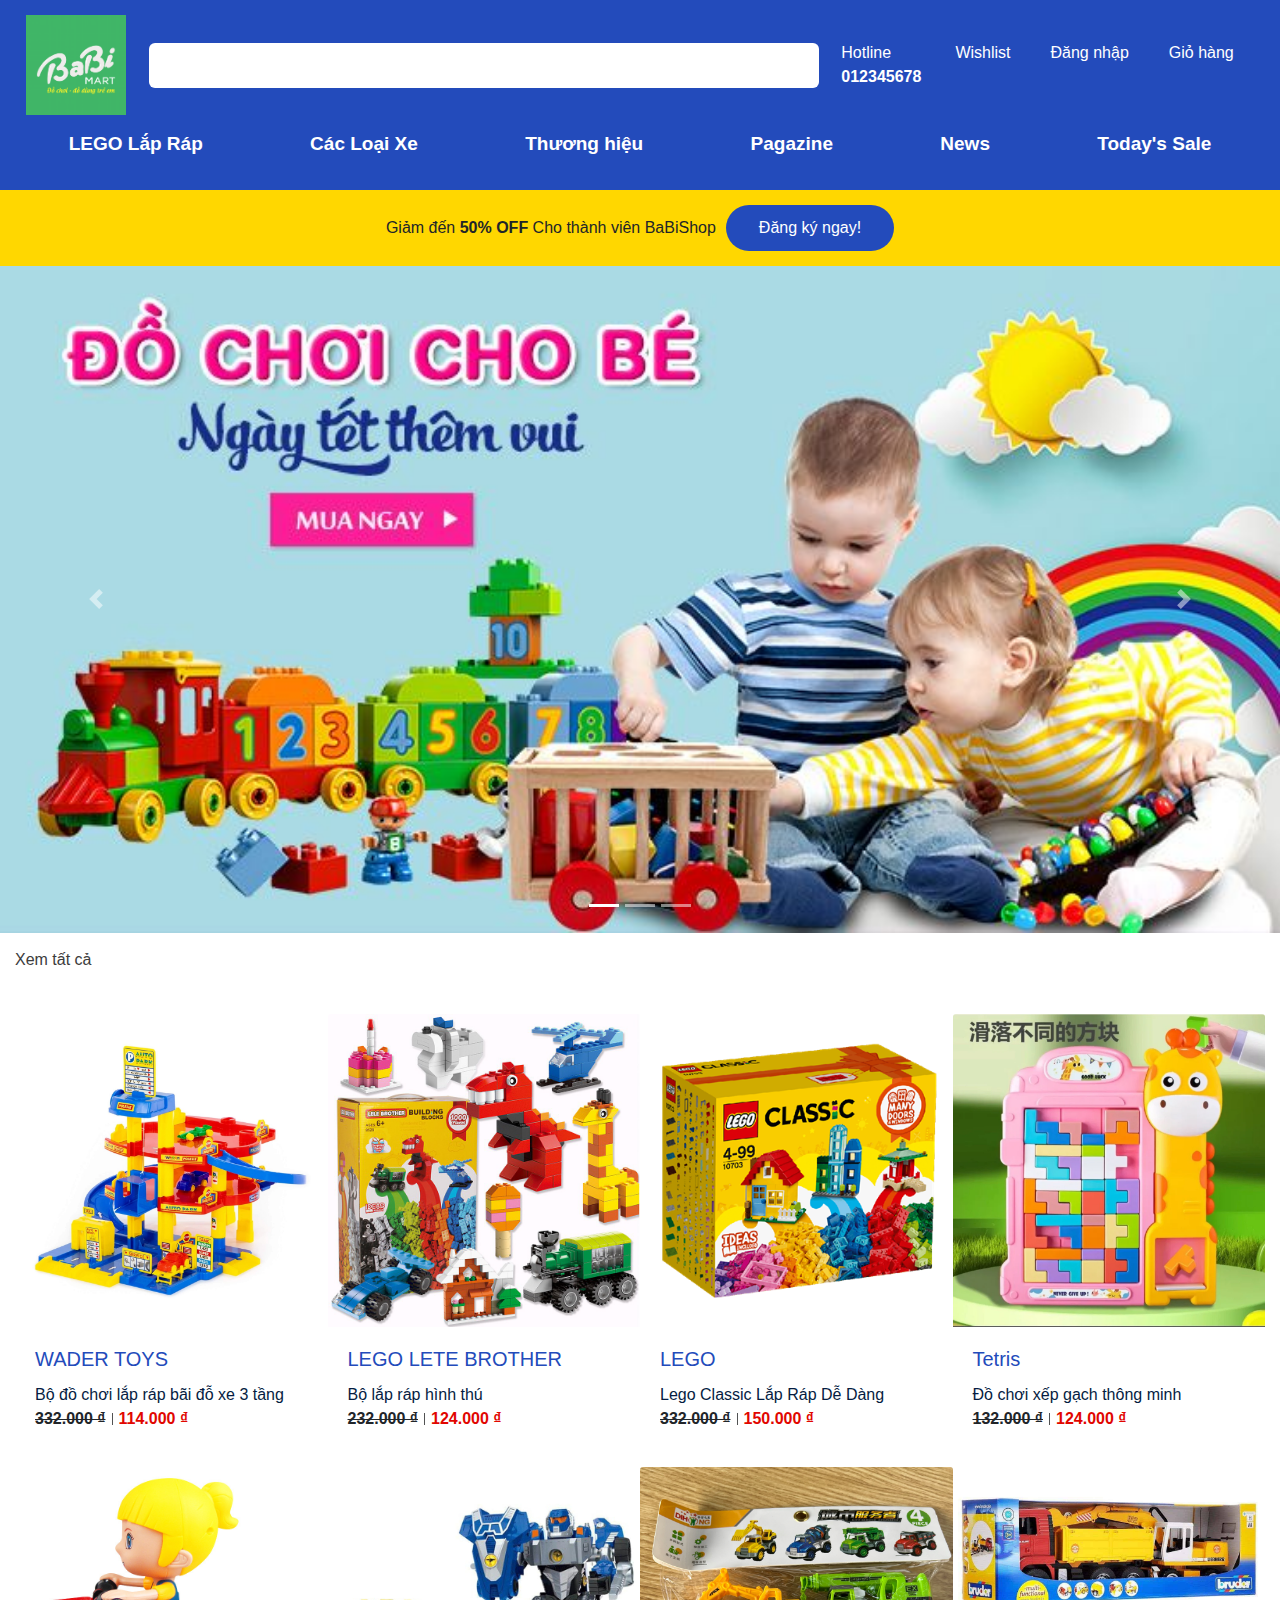
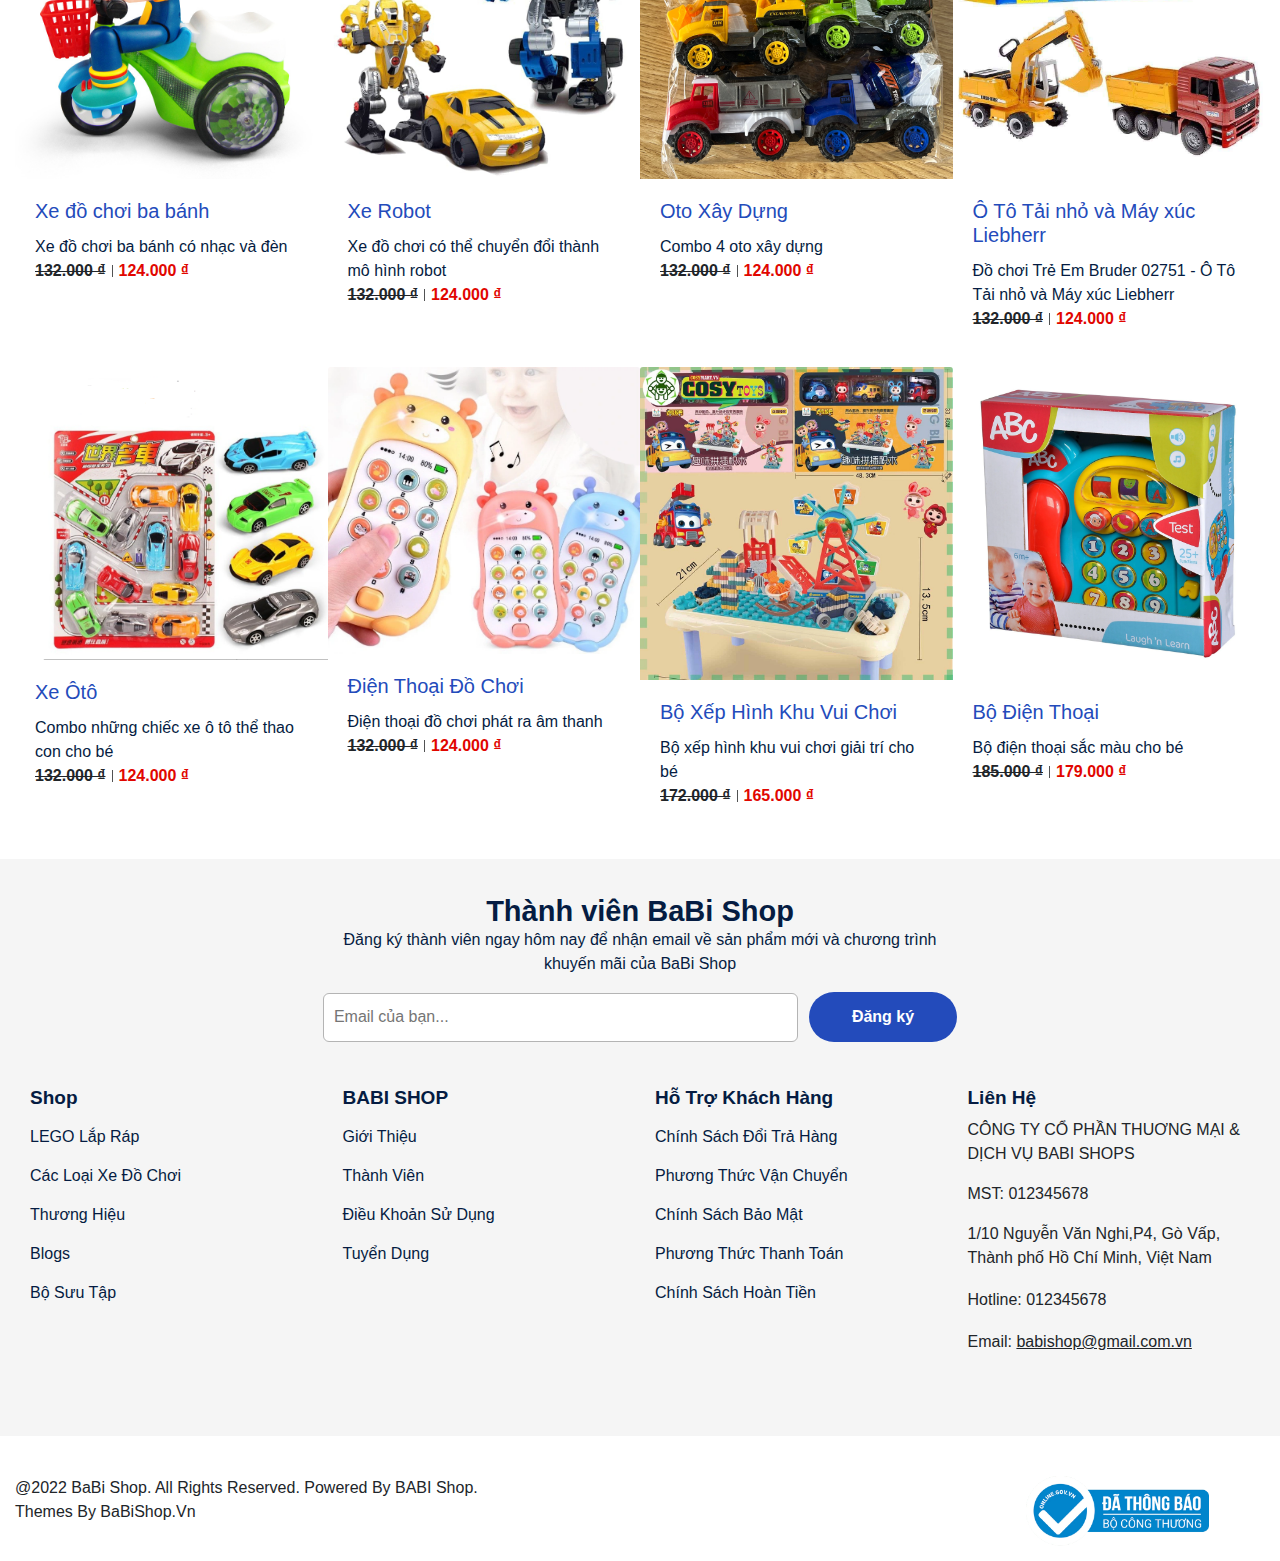
<file: html/index.html>
<!DOCTYPE html>
<html lang="en">

<head>
    <meta charset="UTF-8">
    <meta name="viewport" content="width=device-width, initial-scale=1.0">
    <title>BABI SHOP</title>
    <link rel="icon" href="../img/logo.png" type="image/x-icon">
    <link rel="stylesheet" href="../css/style.css">
    <link rel="stylesheet" href="https://cdnjs.cloudflare.com/ajax/libs/font-awesome/6.5.1/css/all.min.css"
        integrity="sha512-DTOQO9RWCH3ppGqcWaEA1BIZOC6xxalwEsw9c2QQeAIftl+Vegovlnee1c9QX4TctnWMn13TZye+giMm8e2LwA=="
        crossorigin="anonymous" referrerpolicy="no-referrer" />
    <link rel="stylesheet" href="../css/bootstrap.min.css">
    <script src="../js/bootstrap.bundle.js"></script>
    <script src="../js/jquery-3.7.1.min.js"></script>
    <script src="../js/bootstrap.min.js"></script>

</head>

<body>
    <div id="wrapper">
        <div id="header">
            <div class="header-top">
                <div style="padding-bottom: 0px;" class="container">
                    <div class="header-top-wrapper">
                        <div class="header-top-left-logo">
                            <a href="../html/index.html"> <img style="width: 100px;" src="../img/logo.png" alt=""></a>
                        </div>

                        <div class="header-top-center-search">
                            <input style="border: none; width: 650px; outline: none; font-size: 17px;" type="text">
                            <button style="border: none; background: transparent;"><i
                                    style="color: #234bbb; font-size: 25px; cursor: pointer;"
                                    class="fa-solid fa-magnifying-glass"></i></button>
                        </div>

                        <div class="header-top-right-icon">
                            <div class="header-iconItem">
                                <div class="customer-service">
                                    <div class="hotline">
                                        Hotline
                                        <br>
                                        <b>012345678</b>
                                    </div>
                                    <a href="../html/wishlist.html" class="icon-header">
                                        <i style="color: #fff" class="fa-regular fa-heart"></i>
                                        <span class="text-icon">
                                            Wishlist
                                        </span>
                                    </a>
                                    <a data-toggle="modal" data-target="#exampleModal" href="" class="icon-header">
                                        <i style="color: #fff" class="fa-regular fa-user"></i>
                                        <span id="userName_Label" class="text-icon">
                                            Đăng nhập
                                        </span>
                                    </a>
                                    <a id="icon-gioHang" href="" class="icon-header">
                                        <i style="color: #fff" class="fa-solid fa-cart-shopping"></i>
                                        <span class="text-icon">
                                            Giỏ hàng
                                        </span>
                                    </a>
                                </div>
                            </div>
                        </div>
                    </div>
                </div>
            </div>

            <div class="header-mid">
                <div class="main-menu">
                    <div class="container">
                        <div class="header-mid-wrapper">
                            <div class="header-mid-left">
                                <nav class="header-inline-menu">
                                    <ul>
                                        <li><a href="../html/LEGO_LapRap.html">LEGO Lắp Ráp</a></li>
                                        <li><a href="../html/CacLoaiXe.html">Các Loại Xe</a></li>
                                        <li><a href="../html/collect.html">Thương hiệu</a></li>
                                        <li><a href="#">Pagazine</a></li>
                                        <li><a href="#">News</a></li>
                                        <li><a href="#">Today's Sale</a></li>
                                    </ul>
                                </nav>
                            </div>
                        </div>
                    </div>
                </div>
            </div>

            <div class="header-bottom">
                <div class="container">
                    <div class="annoucement">
                        <div class="message">
                            Giảm đến
                            <b>50% OFF</b>
                            Cho thành viên BaBiShop
                        </div>

                        <div class="btn-dangky">
                            <a href="../html/dangky.html"><span class="btn">Đăng ký ngay!</span></a>
                        </div>
                    </div>
                </div>
            </div>
        </div>

        <div id="main-content">
            <div id="carouselExampleIndicators" class="carousel slide" data-ride="carousel">
                <ol class="carousel-indicators">
                    <li data-target="#carouselExampleIndicators" data-slide-to="0" class="active"></li>
                    <li data-target="#carouselExampleIndicators" data-slide-to="1"></li>
                    <li data-target="#carouselExampleIndicators" data-slide-to="2"></li>
                </ol>
                <div class="carousel-inner">
                    <div class="carousel-item active">
                        <img class="d-block w-100" src="../img/anh1.jpg" alt="First slide" />
                    </div>
                    <div class="carousel-item">
                        <img class="d-block w-100" src="../img/anh2.jpg" alt="Second slide" />
                    </div>
                    <div class="carousel-item">
                        <img class="d-block w-100" src="../img/anh3.png" alt="Third slide" />
                    </div>

                </div>
                <a class="carousel-control-prev" href="#carouselExampleIndicators" role="button" data-slide="prev">
                    <span class="carousel-control-prev-icon" aria-hidden="true"></span>
                    <span class="sr-only">Previous</span>
                </a>
                <a class="carousel-control-next" href="#carouselExampleIndicators" role="button" data-slide="next">
                    <span class="carousel-control-next-icon" aria-hidden="true"></span>
                    <span class="sr-only">Next</span>
                </a>
            </div>

            <!-- sản phẩm -->
            <div class="product-component">
                <div class="container">
                    <div class="block-header-content">
                    
                        <a href="" class="view_all">Xem tất cả</a>
                    </div>

                    <div class="block-info-product">
                        <div class="card">
                            <div class="image">
                                <img src="../img/lapRap/laprap1.webp" class="card-img-top" alt="...">
                                <div class="themVaoGioHang">
                                    <a href="#" class="btn btn-light">Thêm vào giỏ hàng</a>
                                </div>
                            </div>

                            <div class="card-body">
                                <h5 class="card-title">WADER TOYS</h5>
                                <a href="#">Bộ đồ chơi lắp ráp bãi đỗ xe 3 tầng</a>

                                <div class="price">
                                    <div class="price-regular">
                                        <s class="price-regular-item">
                                            332.000 ₫
                                        </s>
                                    </div>
                                    <div class="price-compare">

                                    </div>
                                    <div class="price-sale">
                                        <p class="price-sale-item">
                                            114.000 ₫
                                        </p>
                                    </div>
                                </div>
                            </div>
                        </div>
                        <div class="card">
                            <div class="image">
                                <img src="../img/lapRap/laprap2.jpg" class="card-img-top" alt="...">
                                <div class="themVaoGioHang">
                                    <a href="" class="btn btn-light">Thêm vào giỏ hàng</a>
                                </div>
                            </div>

                            <div class="card-body">
                                <h5 class="card-title">LEGO LETE BROTHER</h5>
                                <a href="#">Bộ lắp ráp hình thú</a>

                                <div class="price">
                                    <div class="price-regular">
                                        <s class="price-regular-item">
                                            232.000 ₫
                                        </s>
                                    </div>
                                    <div class="price-compare">

                                    </div>
                                    <div class="price-sale">
                                        <p class="price-sale-item">
                                            124.000 ₫
                                        </p>
                                    </div>
                                </div>
                            </div>
                        </div>
                        <div class="card">
                            <div class="image">
                                <img src="../img/lapRap/laprap3.png" class="card-img-top" alt="...">
                                <div class="themVaoGioHang">
                                    <a href="" class="btn btn-light">Thêm vào giỏ hàng</a>
                                </div>
                            </div>

                            <div class="card-body">
                                <h5 class="card-title">LEGO</h5>
                                <a href="#">Lego Classic Lắp Ráp Dễ Dàng</a>

                                <div class="price">
                                    <div class="price-regular">
                                        <s class="price-regular-item">
                                            332.000 ₫
                                        </s>
                                    </div>
                                    <div class="price-compare">

                                    </div>
                                    <div class="price-sale">
                                        <p class="price-sale-item">
                                            150.000 ₫
                                        </p>
                                    </div>
                                </div>
                            </div>
                        </div>
                        <div class="card">
                            <div class="image">
                                <img src="../img/lapRap/laprap4.webp" class="card-img-top" alt="...">
                                <div class="themVaoGioHang">
                                    <a href="" class="btn btn-light">Thêm vào giỏ hàng</a>
                                </div>
                            </div>

                            <div class="card-body">
                                <h5 class="card-title">Tetris</h5>
                                <a href="#">Đồ chơi xếp gạch thông minh</a>

                                <div class="price">
                                    <div class="price-regular">
                                        <s class="price-regular-item">
                                            132.000 ₫
                                        </s>
                                    </div>
                                    <div class="price-compare">

                                    </div>
                                    <div class="price-sale">
                                        <p class="price-sale-item">
                                            124.000 ₫
                                        </p>
                                    </div>
                                </div>
                            </div>
                        </div>
                        <div class="card">
                            <div class="image">
                                <img src="../img/Xe/xe1.jpg" class="card-img-top" alt="...">
                                <div class="themVaoGioHang">
                                    <a href="" class="btn btn-light">Thêm vào giỏ hàng</a>
                                </div>
                            </div>

                            <div class="card-body">
                                <h5 class="card-title">Xe đồ chơi ba bánh</h5>
                                <a href="#">Xe đồ chơi ba bánh có nhạc và đèn</a>

                                <div class="price">
                                    <div class="price-regular">
                                        <s class="price-regular-item">
                                            132.000 ₫
                                        </s>
                                    </div>
                                    <div class="price-compare">

                                    </div>
                                    <div class="price-sale">
                                        <p class="price-sale-item">
                                            124.000 ₫
                                        </p>
                                    </div>
                                </div>
                            </div>
                        </div>
                        <div class="card">
                            <div class="image">
                                <img src="../img/Xe/xe2.jpg" class="card-img-top" alt="...">
                                <div class="themVaoGioHang">
                                    <a href="" class="btn btn-light">Thêm vào giỏ hàng</a>
                                </div>
                            </div>

                            <div class="card-body">
                                <h5 class="card-title">Xe Robot</h5>
                                <a href="#">Xe đồ chơi có thể chuyển đổi thành mô hình robot </a>

                                <div class="price">
                                    <div class="price-regular">
                                        <s class="price-regular-item">
                                            132.000 ₫
                                        </s>
                                    </div>
                                    <div class="price-compare">

                                    </div>
                                    <div class="price-sale">
                                        <p class="price-sale-item">
                                            124.000 ₫
                                        </p>
                                    </div>
                                </div>
                            </div>
                        </div>
                        <div class="card">
                            <div class="image">
                                <img src="../img/Xe/xe3.png" class="card-img-top" alt="...">
                                <div class="themVaoGioHang">
                                    <a href="" class="btn btn-light">Thêm vào giỏ hàng</a>
                                </div>
                            </div>

                            <div class="card-body">
                                <h5 class="card-title">Oto Xây Dựng</h5>
                                <a href="#">Combo 4 oto xây dựng</a>

                                <div class="price">
                                    <div class="price-regular">
                                        <s class="price-regular-item">
                                            132.000 ₫
                                        </s>
                                    </div>
                                    <div class="price-compare">

                                    </div>
                                    <div class="price-sale">
                                        <p class="price-sale-item">
                                            124.000 ₫
                                        </p>
                                    </div>
                                </div>
                            </div>
                        </div>
                        <div class="card">
                            <div class="image">
                                <img src="../img/Xe/xe4.jpg" class="card-img-top" alt="...">
                                <div class="themVaoGioHang">
                                    <a href="" class="btn btn-light">Thêm vào giỏ hàng</a>
                                </div>
                            </div>

                            <div class="card-body">
                                <h5 class="card-title">Ô Tô Tải nhỏ và Máy xúc Liebherr</h5>
                                <a href="#">Đồ chơi Trẻ Em Bruder 02751 - Ô Tô Tải nhỏ và Máy xúc Liebherr</a>

                                <div class="price">
                                    <div class="price-regular">
                                        <s class="price-regular-item">
                                            132.000 ₫
                                        </s>
                                    </div>
                                    <div class="price-compare">

                                    </div>
                                    <div class="price-sale">
                                        <p class="price-sale-item">
                                            124.000 ₫
                                        </p>
                                    </div>
                                </div>
                            </div>
                        </div>
                        <div class="card">
                            <div class="image">
                                <img src="../img/Xe/xe5.jpg" class="card-img-top" alt="...">
                                <div class="themVaoGioHang">
                                    <a href="" class="btn btn-light">Thêm vào giỏ hàng</a>
                                </div>
                            </div>

                            <div class="card-body">
                                <h5 class="card-title">Xe Ôtô</h5>
                                <a href="#">Combo những chiếc xe ô tô thể thao con cho bé</a>

                                <div class="price">
                                    <div class="price-regular">
                                        <s class="price-regular-item">
                                            132.000 ₫
                                        </s>
                                    </div>
                                    <div class="price-compare">

                                    </div>
                                    <div class="price-sale">
                                        <p class="price-sale-item">
                                            124.000 ₫
                                        </p>
                                    </div>
                                </div>
                            </div>
                        </div>
                        <div class="card">
                            <div class="image">
                                <img src="../img/dienthoai.webp" class="card-img-top" alt="...">
                                <div class="themVaoGioHang">
                                    <a href="" class="btn btn-light">Thêm vào giỏ hàng</a>
                                </div>
                            </div>

                            <div class="card-body">
                                <h5 class="card-title">Điện Thoại Đồ Chơi</h5>
                                <a href="#">Điện thoại đồ chơi phát ra âm thanh </a>

                                <div class="price">
                                    <div class="price-regular">
                                        <s class="price-regular-item">
                                            132.000 ₫
                                        </s>
                                    </div>
                                    <div class="price-compare">

                                    </div>
                                    <div class="price-sale">
                                        <p class="price-sale-item">
                                            124.000 ₫
                                        </p>
                                    </div>
                                </div>
                            </div>
                        </div>
                        <div class="card">
                            <div class="image">
                                <img src="../img/lapRap/laprap6.webp" class="card-img-top" alt="...">
                                <div class="themVaoGioHang">
                                    <a href="" class="btn btn-light">Thêm vào giỏ hàng</a>
                                </div>
                            </div>

                            <div class="card-body">
                                <h5 class="card-title">Bộ Xếp Hình Khu Vui Chơi</h5>
                                <a href="#">Bộ xếp hình khu vui chơi giải trí cho bé</a>

                                <div class="price">
                                    <div class="price-regular">
                                        <s class="price-regular-item">
                                            172.000 ₫
                                        </s>
                                    </div>
                                    <div class="price-compare">

                                    </div>
                                    <div class="price-sale">
                                        <p class="price-sale-item">
                                            165.000 ₫
                                        </p>
                                    </div>
                                </div>
                            </div>
                        </div>

                        <div class="card">
                            <div class="image">
                                <img src="../img/dienthoai2.webp" class="card-img-top" alt="...">
                                <div class="themVaoGioHang">
                                    <a href="" class="btn btn-light">Thêm vào giỏ hàng</a>
                                </div>
                            </div>

                            <div class="card-body">
                                <h5 class="card-title">Bộ Điện Thoại</h5>
                                <a href="#">Bộ điện thoại sắc màu cho bé</a>

                                <div class="price">
                                    <div class="price-regular">
                                        <s class="price-regular-item">
                                            185.000 ₫
                                        </s>
                                    </div>
                                    <div class="price-compare">

                                    </div>
                                    <div class="price-sale">
                                        <p class="price-sale-item">
                                            179.000 ₫
                                        </p>
                                    </div>
                                </div>
                            </div>
                        </div>

                        
                      
                    </div>
                </div>
            </div>


            
            

           
        </div>

        <div id="footer">
            <div class="footer-top-content">
                <div class="container">
                    <div class="footer-top-content-dangkyTV">
                        <h2 class="footer-block-heading">
                            Thành viên BaBi Shop
                        </h2>

                        <div class="footer-block-subheading">
                            <p>
                                Đăng ký thành viên ngay hôm nay để nhận email về sản phẩm mới và chương trình khuyến mãi
                                của BaBi Shop
                            </p>
                        </div>

                        <div class="form-dangkyEmail">
                            <input type="text" placeholder="Email của bạn...">
                            <div class="button-dangkyTV">
                                <a href="#">Đăng ký</a>
                            </div>
                        </div>
                    </div>

                    <div class="footer-top-content-cotThongTin">
                        <div class="footer-top-block-item">
                            <div class="footer-block-mobile">
                                <h2 class="footer-block-heading">
                                    Shop
                                </h2>
                                <div class="footer-block-list">
                                    <ul>
                                        <li><a href="">LEGO Lắp Ráp</a></li>
                                        <li><a href="">Các Loại Xe Đồ Chơi</a></li>
                                        <li><a href="">Thương Hiệu</a></li>
                                        <li><a href="">Blogs</a></li>
                                        <li><a href="">Bộ Sưu Tập</a></li>
                                    </ul>
                                </div>
                            </div>
                        </div>

                        <div class="footer-top-block-item">
                            <div class="footer-block-mobile">
                                <h2 class="footer-block-heading">
                                    BABI SHOP
                                </h2>
                                <div class="footer-block-list">
                                    <ul>
                                        <li><a href="">Giới Thiệu</a></li>
                                        <li><a href="">Thành Viên </a></li>
                                        <li><a href="">Điều Khoản Sử Dụng</a></li>
                                        <li><a href="">Tuyển Dụng</a></li>
                                    </ul>
                                </div>
                            </div>
                        </div>

                        <div class="footer-top-block-item">
                            <div class="footer-block-mobile">
                                <h2 class="footer-block-heading">
                                    Hỗ Trợ Khách Hàng
                                </h2>
                                <div class="footer-block-list">
                                    <ul>
                                        <li><a href="">Chính Sách Đổi Trả Hàng</a></li>
                                        <li><a href="">Phương Thức Vận Chuyển</a></li>
                                        <li><a href="">Chính Sách Bảo Mật</a></li>
                                        <li><a href="">Phương Thức Thanh Toán</a></li>
                                        <li><a href="">Chính Sách Hoàn Tiền</a></li>
                                    </ul>
                                </div>
                            </div>
                        </div>

                        <div class="footer-top-block-item">
                            <div class="footer-block-mobile">
                                <h2 class="footer-block-heading">
                                    Liên Hệ
                                </h2>
                                <div class="footer-block-list">
                                    <p>CÔNG TY CỔ PHẦN THUƠNG MẠI & DỊCH VỤ BABI SHOPS</p>
                                    <p>MST: 012345678</p>
                                    <p>1/10 Nguyễn Văn Nghi,P4, Gò Vấp, Thành phố Hồ Chí Minh, Việt Nam</p>
                                    <p style="line-height: 24px;">
                                        <i style="font-size: 20px;" class="fa-solid fa-phone"></i>
                                        <span> Hotline: 012345678 </span>
                                    </p>
                                    <p style="line-height: 24px;">
                                        <i style="font-size: 20px;" class="fa-solid fa-envelope"></i>
                                        <span> Email: <span style="text-decoration: underline;">
                                                babishop@gmail.com.vn </span></span>
                                    </p>

                                    <div class="social-item">
                                        <ul>
                                            <li><a href=""><i class="fa-brands fa-facebook"></i></a></li>
                                            <li><a href=""><i class="fa-brands fa-square-instagram"></i></a></li>
                                            <li><a href=""><i class="fa-brands fa-tiktok"></i></a></li>
                                        </ul>
                                    </div>
                                </div>
                            </div>
                        </div>
                    </div>
                </div>
            </div>

            <div class="footer-bottom-content">
                <div class="container">
                    <div class="footer-block-bottom">
                        <div class="footer-copyright">
                            <p>@2022 BaBi Shop. All Rights Reserved. Powered By BABI Shop.
                                Themes By BaBiShop.Vn</p>
                        </div>

                        <div class="logochungnhan">
                            <img src="../img/chungnhanbocongthuong.webp" alt="">
                        </div>
                    </div>
                </div>
            </div>
        </div>


        <!-- Modal -->
        <div class="modal fade" id="exampleModal" tabindex="-1" aria-labelledby="exampleModalLabel" aria-hidden="true">
            <div class="modal-dialog modal-dialog-centered">
                <div class="modal-content">
                    <div class="modal-header" style="background: #234bbb; color: #fff;">
                        <h5 class="modal-title" id="exampleModalLabel">Đăng nhập</h5>
                        <button type="button" class="close" data-dismiss="modal" aria-label="Close">
                            <span aria-hidden="true" style="color: #fff;">&times;</span>
                        </button>
                    </div>
                    <div class="modal-body">
                        <div class="mb-3">
                            <label for="exampleInputEmail1" class="form-label">Tài khoản</label>
                            <input id="userName" type="email" class="form-control" id="exampleInputEmail1"
                                aria-describedby="emailHelp">
                        </div>
                        <div class="mb-3">
                            <label for="exampleInputPassword1" class="form-label">Mật khẩu</label>
                            <input type="password" class="form-control" id="exampleInputPassword1">
                        </div>
                    </div>
                    <div class="modal-footer">
                        <a href="" id="dangNhap" type="button" class="btn btn-primary" style="background: #234bbb;">Đăng
                            nhập</a>
                        <a href="../html/dangky.html">Chưa có tài khoản?</a>
                    </div>
                </div>
            </div>
        </div>

        <!-- Làm mờ trang chủ  -->
        <div id="darkOverLay">
        </div>

        <!-- Giao diện giỏ hàng  -->
        <section class="cart">
            <div class="modal-header">
                <h2>Giỏ hàng</h2>
                <button type="button" class="close" id="close-GioHang" data-dismiss="modal" aria-label="Close">
                    <span aria-hidden="true" style="color: #000;">&times;</span>
                </button>
            </div>
            <form action="">
                <table class="table">
                    <thead>
                        <tr>
                            <th>Sản phẩm</th>
                            <th>Tên sản phẩm</th>
                            <th>Giá</th>
                            <th>Số lượng</th>
                            <th>Chọn</th>
                        </tr>
                    </thead>
                    <tbody>

                        


                    </tbody>
                </table>
            </form>
            <div id="block-ThanhToan">
                <p>Tổng tiền: <span> 0 ₫</span></p>
                <div id="thanhToan">
                    <a href="" class="btn btn-light">Thanh toán</a>
                </div>
            </div>
        </section>

    </div>

    <script>
        $(document).ready(function () {
            $('#dangNhap').click(function (e) {
                e.preventDefault();

                // Lấy giá trị nhập từ người dùng
                var username = $('#userName').val().trim();
                var password = $('#exampleInputPassword1').val().trim();

                // Kiểm tra xem có thông tin tài khoản đã lưu trong localStorage không
                var storedAccount = localStorage.getItem('account');

                if (storedAccount) {
                    // Nếu có, chuyển đổi thành object JavaScript
                    var account = JSON.parse(storedAccount);

                    // So sánh username và password nhập vào với thông tin đã lưu
                    if (username === account.username && password === account.password) {
                        // Đăng nhập thành công, thực hiện hành động mong muốn 
                        alert('Đăng nhập thành công!');
                        $('#userName_Label').text(account.username);
                        $('#exampleModal').modal('hide');
                        // Thực hiện hành động chuyển hướng hoặc thao tác khác ở đây
                    } else {
                        // Đăng nhập không thành công, hiển thị thông báo cho người dùng
                        alert('Tên đăng nhập hoặc mật khẩu không đúng. Vui lòng thử lại.');
                    }
                } else {
                    // Nếu không có thông tin tài khoản trong localStorage
                    alert('Không tìm thấy tài khoản. Vui lòng đăng ký trước khi đăng nhập.');
                }
            });

            var btnGioHang = document.getElementById("icon-gioHang")
            btnGioHang.addEventListener("click", function (e) {
                e.preventDefault()
                var info_cart = document.querySelector(".cart");
                var darkOverLay= document.querySelector("#darkOverLay");
                darkOverLay.style.display="block"
                info_cart.classList.add("action");
            })
            var btnClose = document.querySelector("#close-GioHang");
            btnClose.addEventListener("click", function (e) {
                e.preventDefault();
                var info_cart = document.querySelector(".cart")
                var darkOverLay= document.querySelector("#darkOverLay");
                darkOverLay.style.display="none"
                info_cart.classList.remove("action");
            })
        });

    </script>

    <script src="../js/cart.js"></script>
</body>

</html>
</file>
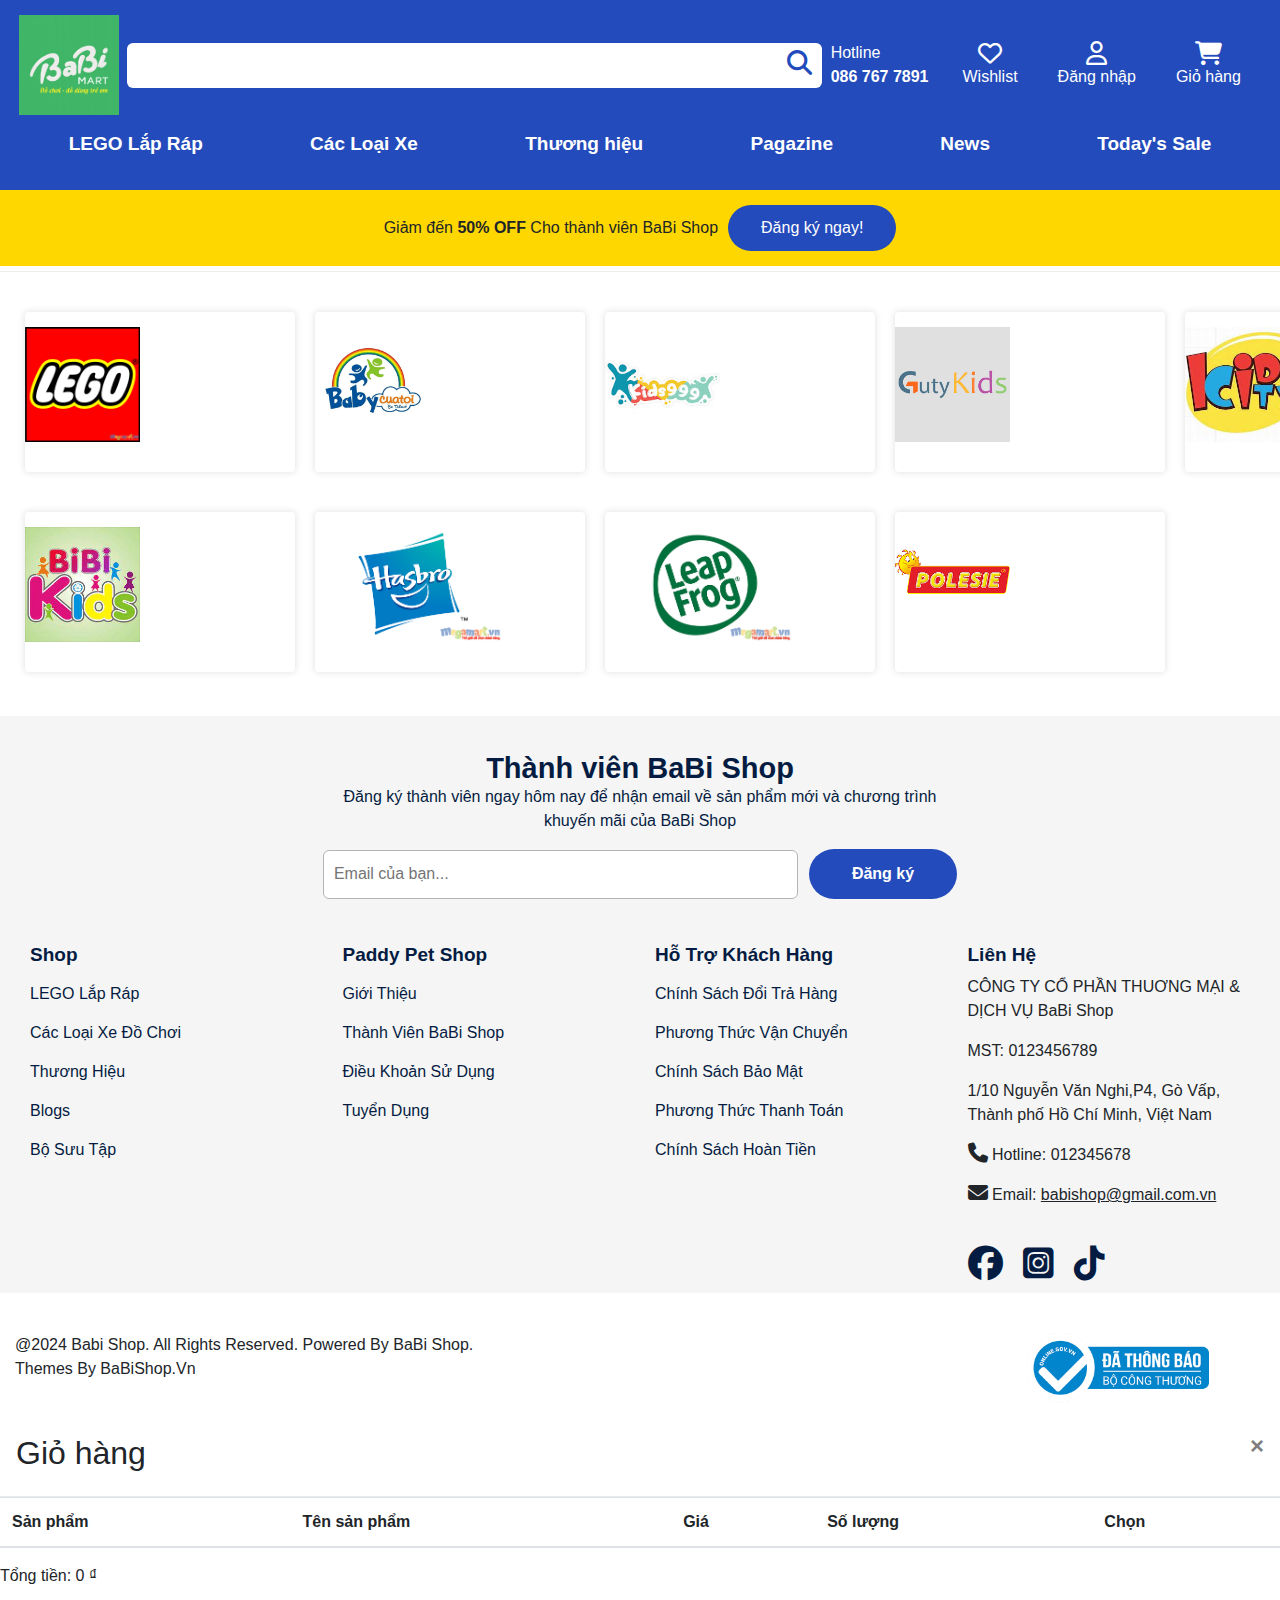
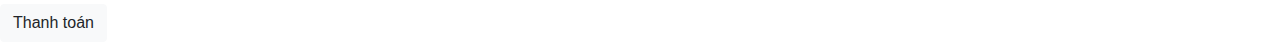
<file: html/collect.html>
<!DOCTYPE html>
<html lang="en">

<head>
    <meta charset="UTF-8">
    <meta name="viewport" content="width=device-width, initial-scale=1.0">
    <title>BABI SHOP</title>
    <link rel="icon" href="../img/logo.png" type="image/x-icon">
    <link rel="stylesheet" href="../css/stylecollect.css">
    <link rel="stylesheet" href="https://cdnjs.cloudflare.com/ajax/libs/font-awesome/6.5.1/css/all.min.css"/>
    <link rel="stylesheet" href="../css/bootstrap.min.css">
    <script src="../js/bootstrap.bundle.js"></script>
    <script src="../js/jquery-3.7.1.min.js"></script>
    <script src="../js/bootstrap.min.js"></script>
    
</head>


<body>
    <div id="wrapper">
        <div id="header">
            <div class="header-top">
                <div style="padding-bottom: 0px;" class="container">
                    <div class="header-top-wrapper">
                        <div class="header-top-left-logo">
                            <a href="../html/index.html"> <img style="width: 100px;" src="../img/logo.png" alt=""></a>
                        </div>

                        <div class="header-top-center-search">
                            <input style="border: none; width: 650px; outline: none; font-size: 17px;" type="text">
                            <button style="border: none; background: transparent;"><i
                                    style="color: #234bbb; font-size: 25px; cursor: pointer;"
                                    class="fa-solid fa-magnifying-glass"></i></button>
                        </div>

                        <div class="header-top-right-icon">
                            <div class="header-iconItem">
                                <div class="customer-service">
                                    <div class="hotline">
                                        Hotline
                                        <br>
                                        <b>086 767 7891</b>
                                    </div>
                                    <a href="" class="icon-header">
                                        <i style="color: #fff" class="fa-regular fa-heart"></i>
                                        <span class="text-icon">
                                            Wishlist
                                        </span>
                                    </a>
                                    <a data-toggle="modal" data-target="#exampleModal" href="" class="icon-header">
                                        <i style="color: #fff" class="fa-regular fa-user"></i>
                                        <span id="userName_Label" class="text-icon">
                                            Đăng nhập
                                        </span>
                                    </a>
                                    <a id="icon-gioHang" href="" class="icon-header">
                                        <i style="color: #fff" class="fa-solid fa-cart-shopping"></i>
                                        <span class="text-icon">
                                            Giỏ hàng
                                        </span>
                                    </a>
                                </div>
                            </div>
                        </div>
                    </div>
                </div>
            </div>

            <div class="header-mid">
                <div class="main-menu">
                    <div class="container">
                        <div class="header-mid-wrapper">
                            <div class="header-mid-left">
                                <nav class="header-inline-menu">
                                    <ul>
                                        <li><a href="../html/LEGO_LapRap.html">LEGO Lắp Ráp</a></li>
                                        <li><a href="../html/CacLoaiXe.html">Các Loại Xe</a></li>
                                        <li><a href="../html/collect.html">Thương hiệu</a></li>
                                        <li><a href="#">Pagazine</a></li>
                                        <li><a href="#">News</a></li>
                                        <li><a href="#">Today's Sale</a></li>
                                    </ul>
                                </nav>
                            </div>
                        </div>
                    </div>
                </div>
            </div>

            <div class="header-bottom">
                <div class="container">
                    <div class="annoucement">
                        <div class="message">
                            Giảm đến
                            <b>50% OFF</b>
                            Cho thành viên BaBi Shop
                        </div>

                        <div class="btn-dangky">
                            <a href="../html/dangky.html"><span class="btn">Đăng ký ngay!</span></a>
                        </div>
                    </div>
                </div>
            </div>
        </div>


        <div class="mid-content">
            <div class="container-00">
                <div class="brand-list">
                    <div class="brand-list1">
                        <div class="brand">
                            <a href="#"><img src="../img/thuonghieu/lego.webp" alt=""></a>
                            <div>
                                <a href="#" class="text"></a>
                            </div>
                        </div>
                        <div class="brand">
                            <a href="#"><img src="../img/thuonghieu/thuonghieu2.jpg" alt=""></a>
                            <div>
                                <a href="#" class="text"></a>
                            </div>
                        </div>
                        <div class="brand">
                            <a href="#"><img src="../img/thuonghieu/thuonghieu3.jpg" alt=""></a>
                            <div>
                                <a href="#" class="text"></a>
                            </div>
                        </div>
                        <div class="brand">
                            <a href="#"><img src="../img/thuonghieu/thuonghieu4.png" alt=""></a>
                            <div>
                                <a href="#" class="text"></a>
                            </div>
                        </div>
                        <div class="brand">
                            <a href="#"><img src="../img/thuonghieu/thuonghieu5.jpg" alt=""></a>
                            <div>
                                <a href="#" class="text"></a>
                            </div>
                        </div>
                    </div>
                    <div class="brand-list2">
                        <div class="brand">
                            <a href="#"><img src="../img/thuonghieu/thuonghieu6.jpg" alt=""></a>
                            <div>
                                <a href="#" class="text"></a>
                            </div>
                        </div>
                        <div class="brand">
                            <a href="#"><img src="../img/thuonghieu/thuonghieu7.webp" alt=""></a>
                            <div>
                                <a href="#" class="text"></a>
                            </div>
                        </div>
                        <div class="brand">
                            <a href="#"><img src="../img/thuonghieu/thuong hieu89.webp" alt=""></a>
                            <div>
                                <a href="#" class="text"></a>
                            </div>
                        </div>
                        <div class="brand">
                            <a href="#"><img src="../img/thuonghieu/thuonghieu9.png" alt=""></a>
                            <div>
                                <a href="#" class="text"></a>
                            </div>
                        </div>
                    </div>
                    
                </div>
            </div>
        </div>


        <div id="footer">
            <div class="footer-top-content">
                <div class="container">
                    <div class="footer-top-content-dangkyTV">
                        <h2 class="footer-block-heading">
                            Thành viên BaBi Shop
                        </h2>

                        <div class="footer-block-subheading">
                            <p>
                                Đăng ký thành viên ngay hôm nay để nhận email về sản phẩm mới và chương trình khuyến mãi
                                của BaBi Shop
                            </p>
                        </div>

                        <div class="form-dangkyEmail">
                            <input type="text" placeholder="Email của bạn...">
                            <div class="button-dangkyTV">
                                <a href="#">Đăng ký</a>
                            </div>
                        </div>
                    </div>

                    <div class="footer-top-content-cotThongTin">
                        <div class="footer-top-block-item">
                            <div class="footer-block-mobile">
                                <h2 class="footer-block-heading">
                                    Shop
                                </h2>
                                <div class="footer-block-list">
                                    <ul>
                                        <li><a href="">LEGO Lắp Ráp</a></li>
                                        <li><a href="">Các Loại Xe Đồ Chơi</a></li>
                                        <li><a href="">Thương Hiệu</a></li>
                                        <li><a href="">Blogs</a></li>
                                        <li><a href="">Bộ Sưu Tập</a></li>
                                    </ul>
                                </div>
                            </div>
                        </div>

                        <div class="footer-top-block-item">
                            <div class="footer-block-mobile">
                                <h2 class="footer-block-heading">
                                    Paddy Pet Shop
                                </h2>
                                <div class="footer-block-list">
                                    <ul>
                                        <li><a href="">Giới Thiệu</a></li>
                                        <li><a href="">Thành Viên BaBi Shop</a></li>
                                        <li><a href="">Điều Khoản Sử Dụng</a></li>
                                        <li><a href="">Tuyển Dụng</a></li>
                                    </ul>
                                </div>
                            </div>
                        </div>

                        <div class="footer-top-block-item">
                            <div class="footer-block-mobile">
                                <h2 class="footer-block-heading">
                                    Hỗ Trợ Khách Hàng
                                </h2>
                                <div class="footer-block-list">
                                    <ul>
                                        <li><a href="">Chính Sách Đổi Trả Hàng</a></li>
                                        <li><a href="">Phương Thức Vận Chuyển</a></li>
                                        <li><a href="">Chính Sách Bảo Mật</a></li>
                                        <li><a href="">Phương Thức Thanh Toán</a></li>
                                        <li><a href="">Chính Sách Hoàn Tiền</a></li>
                                    </ul>
                                </div>
                            </div>
                        </div>

                        <div class="footer-top-block-item">
                            <div class="footer-block-mobile">
                                <h2 class="footer-block-heading">
                                    Liên Hệ
                                </h2>
                                <div class="footer-block-list">
                                    <p>CÔNG TY CỔ PHẦN THUƠNG MẠI & DỊCH VỤ BaBi Shop</p>
                                    <p>MST: 0123456789</p>
                                    <p>1/10 Nguyễn Văn Nghi,P4, Gò Vấp, Thành phố Hồ Chí Minh, Việt Nam</p>
                                    <p style="line-height: 24px;">
                                        <i style="font-size: 20px;" class="fa-solid fa-phone"></i>
                                        <span> Hotline: 012345678 </span>
                                    </p>
                                    <p style="line-height: 24px;">
                                        <i style="font-size: 20px;" class="fa-solid fa-envelope"></i>
                                        <span> Email: <span style="text-decoration: underline;">
                                                babishop@gmail.com.vn </span></span>
                                    </p>

                                    <div class="social-item">
                                        <ul>
                                            <li><a href=""><i class="fa-brands fa-facebook"></i></a></li>
                                            <li><a href=""><i class="fa-brands fa-square-instagram"></i></a></li>
                                            <li><a href=""><i class="fa-brands fa-tiktok"></i></a></li>
                                        </ul>
                                    </div>
                                </div>
                            </div>
                        </div>
                    </div>
                </div>
            </div>

            <div class="footer-bottom-content">
                <div class="container">
                    <div class="footer-block-bottom">
                        <div class="footer-copyright">
                            <p>@2024 Babi Shop. All Rights Reserved. Powered By BaBi Shop.
                                Themes By BaBiShop.Vn</p>
                        </div>

                        <div class="logochungnhan">
                            <img src="../img/chungnhanbocongthuong.webp" alt="">
                        </div>
                    </div>
                </div>
            </div>
        </div>

        <!-- Modal -->
        <div class="modal fade" id="exampleModal" tabindex="-1" aria-labelledby="exampleModalLabel" aria-hidden="true">
            <div class="modal-dialog modal-dialog-centered">
                <div class="modal-content">
                    <div class="modal-header" style="background: #234bbb; color: #fff;">
                        <h5 class="modal-title" id="exampleModalLabel">Đăng nhập</h5>
                        <button type="button" class="close" data-dismiss="modal" aria-label="Close">
                            <span aria-hidden="true" style="color: #fff;">&times;</span>
                        </button>
                    </div>
                    <div class="modal-body">
                        <div class="mb-3">
                            <label for="exampleInputEmail1" class="form-label">Tài khoản</label>
                            <input id="userName" type="email" class="form-control" id="exampleInputEmail1"
                                aria-describedby="emailHelp">
                        </div>
                        <div class="mb-3">
                            <label for="exampleInputPassword1" class="form-label">Mật khẩu</label>
                            <input type="password" class="form-control" id="exampleInputPassword1">
                        </div>
                    </div>
                    <div class="modal-footer">
                        <a href="" id="dangNhap" type="button" class="btn btn-primary" style="background: #234bbb;">Đăng
                            nhập</a>
                        <a href="../html/dangky.html">Chưa có tài khoản?</a>
                    </div>
                </div>
            </div>
        </div>

        <!-- Làm mờ trang chủ  -->
        <div id="darkOverLay">
        </div>

        <!-- Giao diện giỏ hàng  -->
        <section class="cart">
            <div class="modal-header">
                <h2>Giỏ hàng</h2>
                <button type="button" class="close" id="close-GioHang" data-dismiss="modal" aria-label="Close">
                    <span aria-hidden="true" style="color: #000;">&times;</span>
                </button>
            </div>
            <form action="">
                <table class="table">
                    <thead>
                        <tr>
                            <th>Sản phẩm</th>
                            <th>Tên sản phẩm</th>
                            <th>Giá</th>
                            <th>Số lượng</th>
                            <th>Chọn</th>
                        </tr>
                    </thead>
                    <tbody>

                        <!-- sản phẩm 1 -->
                        <!-- <tr>
                            <td><img src="../img/product1.webp" alt=""></td>
                            <td>Thức Ăn Hạt Cho Mèo Trưởng Thành Nuôi Trong Nhà Royal Canin Indoor</td>
                            <td><span>124.000 ₫</span></td>
                            <td><input type="number" value="1" min="0"></td>
                            <td><i class="fa-solid fa-trash-can"></i></td>
                        </tr> -->

                        <!-- sản phẩm 2 -->
                        <!-- <tr>
                            <td><img src="../img/product2.webp" alt=""></td>
                            <td>Thức Ăn Hạt Cho Mèo Lớn Anh Lông Ngắn Royal Canin British Shorthair</td>
                            <td><span>124.000 ₫</span></td>
                            <td><input type="number" value="1" min="0"></td>
                            <td><i class="fa-solid fa-trash-can"></i></td>
                        </tr> -->
                        <!-- sản phẩm 3 -->
                        <!-- <tr>
                            <td><img src="../img/product3.webp" alt=""></td>
                            <td>Thức Ăn Hạt Cho Mèo Lớn Anh Lông Ngắn Royal Canin British Shorthair</td>
                            <td><span>124.000 ₫</span></td>
                            <td><input type="number" value="1" min="0"></td>
                            <td><i class="fa-solid fa-trash-can"></i></td>
                        </tr> -->

                        <!-- sản phẩm 4 -->
                        <!-- <tr>
                            <td><img src="../img/product4.webp" alt=""></td>
                            <td>Thức Ăn Hạt Cho Mèo Lớn Anh Lông Ngắn Royal Canin British Shorthair</td>
                            <td><span>124.000 ₫</span></td>
                            <td><input type="number" value="1" min="0"></td>
                            <td><i class="fa-solid fa-trash-can"></i></td>
                        </tr> -->

                        <!-- sản phẩm 5 -->
                        <!-- <tr>
                            <td><img src="../img/product5.webp" alt=""></td>
                            <td>Thức Ăn Hạt Cho Mèo Lớn Anh Lông Ngắn Royal Canin British Shorthair</td>
                            <td><span>124.000 ₫</span></td>
                            <td><input type="number" value="1" min="0"></td>
                            <td><i class="fa-solid fa-trash-can"></i></td>
                        </tr> -->

                        <!-- sản phẩm 6 -->
                        <!-- <tr>
                            <td><img src="../img/product6.webp" alt=""></td>
                            <td>Thức Ăn Hạt Cho Mèo Lớn Anh Lông Ngắn Royal Canin British Shorthair</td>
                            <td><span>124.000 ₫</span></td>
                            <td><input type="number" value="1" min="0"></td>
                            <td><i class="fa-solid fa-trash-can"></i></td>
                        </tr> -->

                        <!-- sản phẩm 7 -->
                        <!-- <tr>
                            <td><img src="../img/product7.webp" alt=""></td>
                            <td>Thức Ăn Hạt Cho Mèo Lớn Anh Lông Ngắn Royal Canin British Shorthair</td>
                            <td><span>124.000 ₫</span></td>
                            <td><input type="number" value="1" min="0"></td>
                            <td><i class="fa-solid fa-trash-can"></i></td>
                        </tr> -->

                        <!-- sản phẩm 8 -->
                        <!-- <tr>
                            <td><img src="../img/product8.webp" alt=""></td>
                            <td>Thức Ăn Hạt Cho Mèo Lớn Anh Lông Ngắn Royal Canin British Shorthair</td>
                            <td><span>124.000 ₫</span></td>
                            <td><input type="number" value="1" min="0"></td>
                            <td><i class="fa-solid fa-trash-can"></i></td>
                        </tr> -->

                        <!-- sản phẩm 9 -->
                        <!-- <tr>
                            <td><img src="../img/product9.webp" alt=""></td>
                            <td>Thức Ăn Hạt Cho Mèo Trưởng Thành Nuôi Trong Nhà Royal Canin Indoor</td>
                            <td><span>124.000 ₫</span></td>
                            <td><input type="number" value="1" min="0"></td>
                            <td><i class="fa-solid fa-trash-can"></i></td>
                        </tr> -->

                        <!-- sản phẩm 10 -->
                        <!-- <tr>
                            <td><img src="../img/product10.webp" alt=""></td>
                            <td>Thức Ăn Hạt Cho Mèo Trưởng Thành Nuôi Trong Nhà Royal Canin Indoor</td>
                            <td><span>124.000 ₫</span></td>
                            <td><input type="number" value="1" min="0"></td>
                            <td><i class="fa-solid fa-trash-can"></i></td>
                        </tr> -->

                        <!-- sản phẩm 11 -->
                        <!-- <tr>
                            <td><img src="../img/product11.webp" alt=""></td>
                            <td>Thức Ăn Hạt Trị Bệnh Cho Mèo Hỗ Trợ Chức Năng Thận Royal Canin Rena</td>
                            <td><span>
                                    165.000 ₫</span></td>
                            <td><input type="number" value="1" min="0"></td>
                            <td><i class="fa-solid fa-trash-can"></i></td>
                        </tr> -->

                        <!-- sản phẩm 12 -->
                        <!-- <tr>
                            <td><img src="../img/product12.webp" alt=""></td>
                            <td>Thức Ăn Hạt Cho Chó Trưởng Thành Giống Vừa Royal Canin Medium Adult</td>
                            <td><span>
                                    179.000 ₫</span></td>
                            <td><input type="number" value="1" min="0"></td>
                            <td><i class="fa-solid fa-trash-can"></i></td>
                        </tr> -->

                        <!-- sản phẩm 13 -->
                        <!-- <tr>
                            <td><img src="../img/product13.jpg" alt=""></td>
                            <td>Pate Cho Chó Trưởng Thành Cỡ Nhỏ Royal Canin Mini Adult 85g</td>
                            <td><span>
                                    24.500 ₫</span></td>
                            <td><input type="number" value="1" min="0"></td>
                            <td><i class="fa-solid fa-trash-can"></i></td>
                        </tr> -->

                        <!-- sản phẩm 14 -->
                        <!-- <tr>
                            <td><img src="../img/product14.webp" alt=""></td>
                            <td>Thức Ăn Hạt Cho Chó Viêm Da Royal Canin Mini Dermacomfort</td>
                            <td><span>
                                    284.000 ₫</span></td>
                            <td><input type="number" value="1" min="0"></td>
                            <td><i class="fa-so lid fa-trash-can"></i></td>
                        </tr> -->


                    </tbody>
                </table>
            </form>
            <div id="block-ThanhToan">
                <p>Tổng tiền: <span> 0 ₫</span></p>
                <div id="thanhToan">
                    <a href="" class="btn btn-light">Thanh toán</a>
                </div>
            </div>
        </section>

    </div>
    
    <script>
        $(document).ready(function () {
            $('#dangNhap').click(function (e) {
                e.preventDefault();

                // Lấy giá trị nhập từ người dùng
                var username = $('#userName').val().trim();
                var password = $('#exampleInputPassword1').val().trim();

                // Kiểm tra xem có thông tin tài khoản đã lưu trong localStorage không
                var storedAccount = localStorage.getItem('account');

                if (storedAccount) {
                    // Nếu có, chuyển đổi thành object JavaScript
                    var account = JSON.parse(storedAccount);

                    // So sánh username và password nhập vào với thông tin đã lưu
                    if (username === account.username && password === account.password) {
                        // Đăng nhập thành công, thực hiện hành động mong muốn 
                        alert('Đăng nhập thành công!');
                        $('#userName_Label').text(account.username);
                        $('#exampleModal').modal('hide');
                        // Thực hiện hành động chuyển hướng hoặc thao tác khác ở đây
                    } else {
                        // Đăng nhập không thành công, hiển thị thông báo cho người dùng
                        alert('Tên đăng nhập hoặc mật khẩu không đúng. Vui lòng thử lại.');
                    }
                } else {
                    // Nếu không có thông tin tài khoản trong localStorage
                    alert('Không tìm thấy tài khoản. Vui lòng đăng ký trước khi đăng nhập.');
                }
            });

            var btnGioHang = document.getElementById("icon-gioHang")
            btnGioHang.addEventListener("click", function (e) {
                e.preventDefault()
                var info_cart = document.querySelector(".cart");
                var darkOverLay= document.querySelector("#darkOverLay");
                darkOverLay.style.display="block"
                info_cart.classList.add("action");
            })
            var btnClose = document.querySelector("#close-GioHang");
            btnClose.addEventListener("click", function (e) {
                e.preventDefault();
                var info_cart = document.querySelector(".cart")
                var darkOverLay= document.querySelector("#darkOverLay");
                darkOverLay.style.display="none"
                info_cart.classList.remove("action");
            })
        });

    </script>
    <script src="../js/slider.js" defer></script>
    
    <script>
        $(document).ready(function(){
            $('#dangNhap').click(function(e){
                e.preventDefault();
                
                // Lấy giá trị nhập từ người dùng
                var username = $('#userName').val().trim();
                var password = $('#exampleInputPassword1').val().trim();
                
                // Kiểm tra xem có thông tin tài khoản đã lưu trong localStorage không
                var storedAccount = localStorage.getItem('account');
                
                if(storedAccount) {
                    // Nếu có, chuyển đổi thành object JavaScript
                    var account = JSON.parse(storedAccount);
                    
                    // So sánh username và password nhập vào với thông tin đã lưu
                    if(username === account.username && password === account.password) {
                        // Đăng nhập thành công, thực hiện hành động mong muốn 
                        alert('Đăng nhập thành công!');
                        $('#userName_Label').text(account.username); 
                        $('#exampleModal').modal('hide');
                        // Thực hiện hành động chuyển hướng hoặc thao tác khác ở đây
                    } else {
                        // Đăng nhập không thành công, hiển thị thông báo cho người dùng
                        alert('Tên đăng nhập hoặc mật khẩu không đúng. Vui lòng thử lại.');
                    }
                } else {
                    // Nếu không có thông tin tài khoản trong localStorage
                    alert('Không tìm thấy tài khoản. Vui lòng đăng ký trước khi đăng nhập.');
                }
            });
        });
    
    </script>

</body>
</html>
</file>
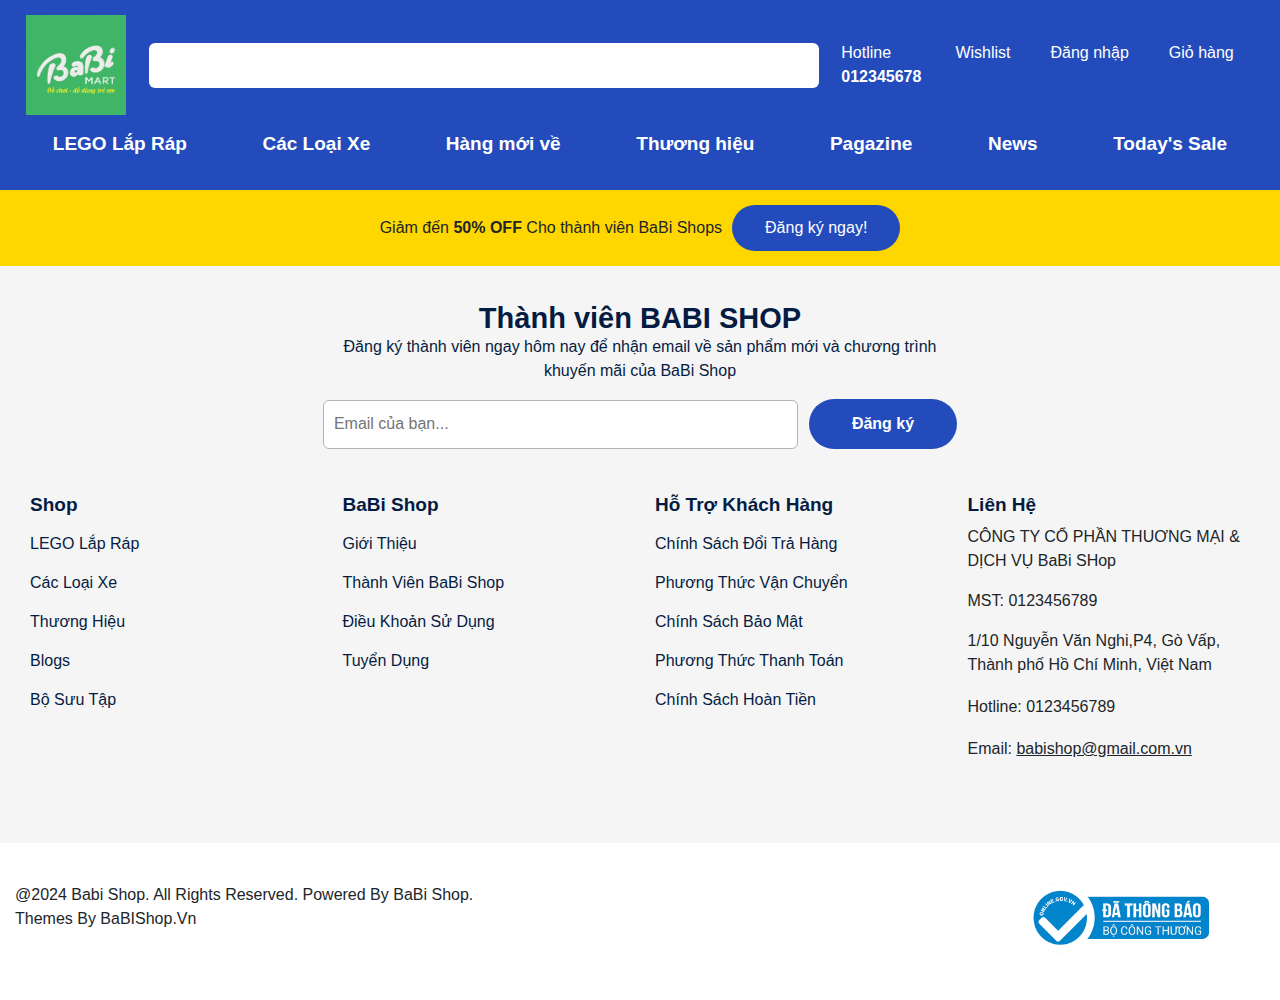
<file: html/htmlchung.html>
<!DOCTYPE html>
<html lang="en">
<head>
    <meta charset="UTF-8">
    <meta name="viewport" content="width=device-width, initial-scale=1.0">
    <title>BABI SHOP</title>
    <link rel="stylesheet" href="../css/stylechung.css">
    <link rel="stylesheet" href="https://cdnjs.cloudflare.com/ajax/libs/font-awesome/6.5.1/css/all.min.css" integrity="sha512-DTOQO9RWCH3ppGqcWaEA1BIZOC6xxalwEsw9c2QQeAIftl+Vegovlnee1c9QX4TctnWMn13TZye+giMm8e2LwA==" crossorigin="anonymous" referrerpolicy="no-referrer" />
    <link rel="stylesheet" href="../css/bootstrap.min.css">
    <script src="../js/bootstrap.bundle.js"></script>
    <script src="../js/jquery-3.7.1.min.js"></script>
    <script src="../js/bootstrap.min.js"></script>
</head>

<body>
    <div id="wrapper">
        <div id="header">
            <div class="header-top">
                <div style="padding-bottom: 0px;" class="container">
                    <div class="header-top-wrapper">
                        <div class="header-top-left-logo">
                            <img style="width: 100px;" src="../img/logo.png" alt="">
                        </div>

                        <div class="header-top-center-search">
                            <input style="border: none; width: 650px; outline: none; font-size: 17px;" type="text">
                            <button style="border: none; background: transparent;"><i style="color: #234bbb; font-size: 25px; cursor: pointer;" class="fa-solid fa-magnifying-glass"></i></button>   
                        </div>

                        <div class="header-top-right-icon">
                            <div class="header-iconItem">
                                <div class="customer-service">
                                    <div class="hotline">
                                        Hotline 
                                        <br>
                                        <b>012345678</b>
                                    </div>
                                    <a href="" class="icon-header">
                                        <i style="color: #fff" class="fa-regular fa-heart"></i>
                                        <span class="text-icon">
                                            Wishlist
                                        </span>
                                    </a>
                                    <a href="" class="icon-header">
                                        <i style="color: #fff" class="fa-regular fa-user"></i>
                                        <span class="text-icon">
                                            Đăng nhập
                                        </span>
                                    </a>
                                    <a href="" class="icon-header">
                                        <i style="color: #fff" class="fa-solid fa-cart-shopping"></i>
                                        <span class="text-icon">
                                            Giỏ hàng
                                        </span>
                                    </a>
                                </div>
                            </div>
                        </div>
                    </div>
                </div>
            </div>

            <div class="header-mid">
                <div class="main-menu">
                    <div class="container">
                        <div class="header-mid-wrapper">
                            <div class="header-mid-left">
                                <nav class="header-inline-menu">
                                    <ul>
                                        <li><a href="#">LEGO Lắp Ráp</a></li>
                                        <li><a href="#">Các Loại Xe</a></li>
                                        <li><a href="#">Hàng mới về</a></li>
                                        <li><a href="collect">Thương hiệu</a></li>
                                        <li><a href="#">Pagazine</a></li>
                                        <li><a href="#">News</a></li>
                                        <li><a href="#">Today's Sale</a></li>
                                    </ul>
                                </nav>
                            </div>
                        </div>
                    </div>
                </div>
            </div>

            <div class="header-bottom">
                <div class="container">
                    <div class="annoucement">
                        <div class="message">
                            Giảm đến
                            <b>50% OFF</b>
                            Cho thành viên BaBi Shops
                        </div>

                        <div class="btn-dangky">
                            <span class="btn">Đăng ký ngay!</span>
                        </div>
                    </div>
                </div>
            </div>
        </div>
    
        
    
        <div id="footer">
            <div class="footer-top-content">
                <div class="container">
                    <div class="footer-top-content-dangkyTV">
                        <h2 class="footer-block-heading">
                            Thành viên BABI SHOP
                        </h2>

                        <div class="footer-block-subheading">
                            <p>
                                Đăng ký thành viên ngay hôm nay để nhận email về sản phẩm mới và chương trình khuyến mãi của BaBi Shop
                            </p>
                        </div>

                        <div class="form-dangkyEmail">
                            <input type="text" placeholder="Email của bạn...">
                            <div class="button-dangkyTV">
                                <a href="#">Đăng ký</a>
                            </div>
                        </div>
                    </div>

                    <div class="footer-top-content-cotThongTin">
                        <div class="footer-top-block-item">
                            <div class="footer-block-mobile">
                                <h2 class="footer-block-heading">
                                    Shop
                                </h2>
                                <div class="footer-block-list">
                                    <ul>
                                        <li><a href="">LEGO Lắp Ráp</a></li>
                                        <li><a href="">Các Loại Xe</a></li>
                                        <li><a href="">Thương Hiệu</a></li>
                                        <li><a href="">Blogs</a></li>
                                        <li><a href="">Bộ Sưu Tập</a></li>
                                    </ul>
                                </div>
                            </div>
                        </div>

                        <div class="footer-top-block-item">
                            <div class="footer-block-mobile">
                                <h2 class="footer-block-heading">
                                    BaBi Shop
                                </h2>
                                <div class="footer-block-list">
                                    <ul>
                                        <li><a href="">Giới Thiệu</a></li>
                                        <li><a href="">Thành Viên BaBi Shop</a></li>
                                        <li><a href="">Điều Khoản Sử Dụng</a></li>
                                        <li><a href="">Tuyển Dụng</a></li>
                                    </ul>
                                </div>
                            </div>
                        </div>

                        <div class="footer-top-block-item">
                            <div class="footer-block-mobile">
                                <h2 class="footer-block-heading">
                                    Hỗ Trợ Khách Hàng
                                </h2>
                                <div class="footer-block-list">
                                    <ul>
                                        <li><a href="">Chính Sách Đổi Trả Hàng</a></li>
                                        <li><a href="">Phương Thức Vận Chuyển</a></li>
                                        <li><a href="">Chính Sách Bảo Mật</a></li>
                                        <li><a href="">Phương Thức Thanh Toán</a></li>
                                        <li><a href="">Chính Sách Hoàn Tiền</a></li>
                                    </ul>
                                </div>
                            </div>
                        </div>

                        <div class="footer-top-block-item">
                            <div class="footer-block-mobile">
                                <h2 class="footer-block-heading">
                                    Liên Hệ
                                </h2>
                                <div class="footer-block-list">
                                    <p>CÔNG TY CỔ PHẦN THUƠNG MẠI & DỊCH VỤ BaBi SHop</p>
                                    <p>MST: 0123456789</p>
                                    <p>1/10 Nguyễn Văn Nghi,P4, Gò Vấp, Thành phố Hồ Chí Minh, Việt Nam</p>
                                    <p style="line-height: 24px;">
                                        <i style="font-size: 20px;" class="fa-solid fa-phone"></i>
                                        <span> Hotline: 0123456789 </span>
                                    </p>
                                    <p style="line-height: 24px;">
                                        <i style="font-size: 20px;" class="fa-solid fa-envelope"></i>
                                        <span>  Email: <span style="text-decoration: underline;"> babishop@gmail.com.vn </span></span>
                                    </p>

                                    <div class="social-item">
                                        <ul>    
                                            <li><a href=""><i class="fa-brands fa-facebook"></i></a></li>
                                            <li><a href=""><i class="fa-brands fa-square-instagram"></i></a></li>
                                            <li><a href=""><i class="fa-brands fa-tiktok"></i></a></li>
                                        </ul>
                                    </div>
                                </div>
                            </div>
                        </div>
                    </div>
                </div>
            </div>

            <div class="footer-bottom-content">
                <div class="container">
                    <div class="footer-block-bottom">
                        <div class="footer-copyright">
                            <p>@2024 Babi Shop. All Rights Reserved. Powered By BaBi Shop.
                                Themes By BaBIShop.Vn</p>
                        </div>

                        <div class="logochungnhan">
                            <img src="../img/chungnhanbocongthuong.webp" alt="">
                        </div>
                    </div>
                </div>
            </div>
        </div>
    </div>



</body>
</html>
</file>
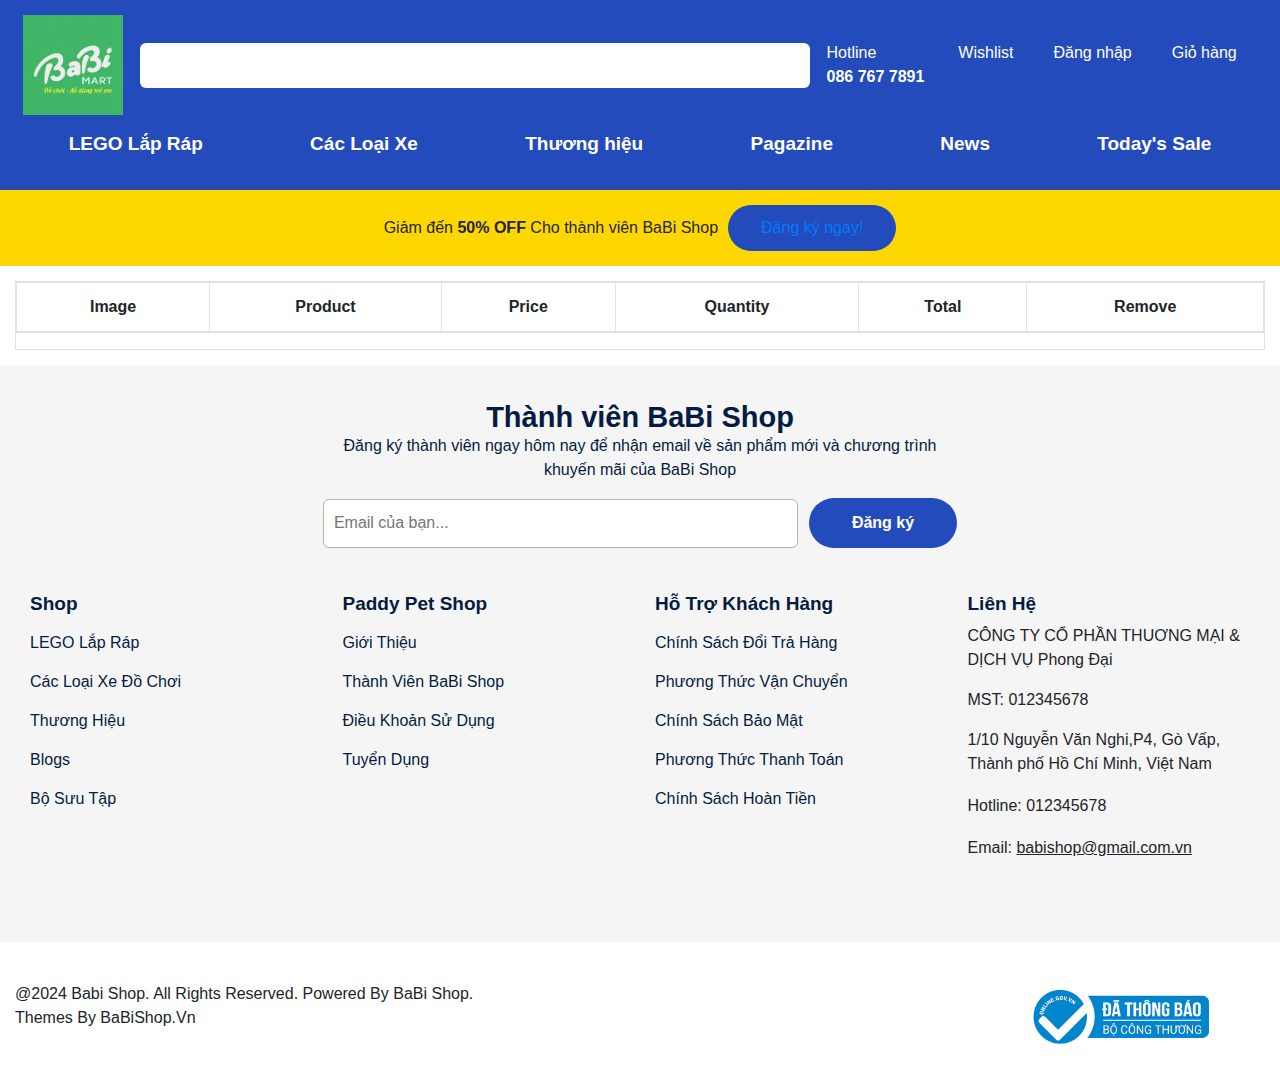
<file: html/wishlist.html>
<!DOCTYPE html>
<html lang="en">
<head>
    <meta charset="UTF-8">
    <meta name="viewport" content="width=device-width, initial-scale=1.0">
    <title>BABI SHOP</title>
    <link rel="stylesheet" href="../css/stylechung.css">
    <link rel="stylesheet" href="https://cdnjs.cloudflare.com/ajax/libs/font-awesome/6.5.1/css/all.min.css" integrity="sha512-DTOQO9RWCH3ppGqcWaEA1BIZOC6xxalwEsw9c2QQeAIftl+Vegovlnee1c9QX4TctnWMn13TZye+giMm8e2LwA==" crossorigin="anonymous" referrerpolicy="no-referrer" />
    <link rel="stylesheet" href="../css/bootstrap.min.css">
    <script src="../js/bootstrap.bundle.js"></script>
    <script src="../js/jquery-3.7.1.min.js"></script>
    <script src="../js/bootstrap.min.js"></script>
</head>

<body>
    <div id="wrapper">
        <div id="header">
            <div class="header-top">
                <div style="padding-bottom: 0px;" class="container">
                    <div class="header-top-wrapper">
                        <div class="header-top-left-logo">
                            <a href="../html/index.html"> <img style="width: 100px;" src="../img/logo.png" alt=""></a>
                        </div>

                        <div class="header-top-center-search">
                            <input style="border: none; width: 650px; outline: none; font-size: 17px;" type="text">
                            <button style="border: none; background: transparent;"><i
                                    style="color: #234bbb; font-size: 25px; cursor: pointer;"
                                    class="fa-solid fa-magnifying-glass"></i></button>
                        </div>

                        <div class="header-top-right-icon">
                            <div class="header-iconItem">
                                <div class="customer-service">
                                    <div class="hotline">
                                        Hotline
                                        <br>
                                        <b>086 767 7891</b>
                                    </div>
                                    <a href="../html/wishlist.html" class="icon-header">
                                        <i style="color: #fff" class="fa-regular fa-heart"></i>
                                        <span class="text-icon">
                                            Wishlist
                                        </span>
                                    </a>
                                    <a data-toggle="modal" data-target="#exampleModal" href="" class="icon-header">
                                        <i style="color: #fff" class="fa-regular fa-user"></i>
                                        <span id="userName_Label" class="text-icon">
                                            Đăng nhập
                                        </span>
                                    </a>
                                    <a id="icon-gioHang" href="" class="icon-header">
                                        <i style="color: #fff" class="fa-solid fa-cart-shopping"></i>
                                        <span class="text-icon">
                                            Giỏ hàng
                                        </span>
                                    </a>
                                </div>
                            </div>
                        </div>
                    </div>
                </div>
            </div>

            <div class="header-mid">
                <div class="main-menu">
                    <div class="container">
                        <div class="header-mid-wrapper">
                            <div class="header-mid-left">
                                <nav class="header-inline-menu">
                                    <ul>
                                        <li><a href="../html/LEGO_LapRap.html">LEGO Lắp Ráp</a></li>
                                        <li><a href="../html/CacLoaiXe.html">Các Loại Xe</a></li>
                                        <li><a href="../html/collect.html">Thương hiệu</a></li>
                                        <li><a href="#">Pagazine</a></li>
                                        <li><a href="#">News</a></li>
                                        <li><a href="#">Today's Sale</a></li>
                                    </ul>
                                </nav>
                            </div>
                        </div>
                    </div>
                </div>
            </div>

            <div class="header-bottom">
                <div class="container">
                    <div class="annoucement">
                        <div class="message">
                            Giảm đến
                            <b>50% OFF</b>
                            Cho thành viên BaBi Shop
                        </div>

                        <div class="btn-dangky">
                            <a href="../html/dangky.html"><span class="btn">Đăng ký ngay!</span></a>
                        </div>
                    </div>
                </div>
            </div>
        </div>
    
        <div class="container">
            <div class="row">
                <div class="col-12" style="width: 90%; text-align: center;">
                    <form action="https://htmldemo.net/petmark/petmark/">				
                        <!-- Cart Table -->
                        <div class="cart-table table-responsive table-bordered">
                            <table class="table" >
                                <thead>
                                    <tr>
                                        <th class="pro-thumbnail">Image</th>
                                        <th class="pro-title">Product</th>
                                        <th class="pro-price">Price</th>
                                        <th class="pro-quantity">Quantity</th>
                                        <th class="pro-subtotal">Total</th>
                                        <th class="pro-remove">Remove</th>
                                    </tr>
                                </thead>
                                <tbody>
                                    
                                </tbody>
                            </table>
                        </div>
                        
                    </form>	
                </div>
            </div>
        </div>
    
        <div id="footer">
            <div class="footer-top-content">
                <div class="container">
                    <div class="footer-top-content-dangkyTV">
                        <h2 class="footer-block-heading">
                            Thành viên BaBi Shop
                        </h2>

                        <div class="footer-block-subheading">
                            <p>
                                Đăng ký thành viên ngay hôm nay để nhận email về sản phẩm mới và chương trình khuyến mãi của BaBi Shop
                            </p>
                        </div>

                        <div class="form-dangkyEmail">
                            <input type="text" placeholder="Email của bạn...">
                            <div class="button-dangkyTV">
                                <a href="#">Đăng ký</a>
                            </div>
                        </div>
                    </div>

                    <div class="footer-top-content-cotThongTin">
                        <div class="footer-top-block-item">
                            <div class="footer-block-mobile">
                                <h2 class="footer-block-heading">
                                    Shop
                                </h2>
                                <div class="footer-block-list">
                                    <ul>
                                        <li><a href="">LEGO Lắp Ráp</a></li>
                                        <li><a href="">Các Loại Xe Đồ Chơi</a></li>
                                        <li><a href="">Thương Hiệu</a></li>
                                        <li><a href="">Blogs</a></li>
                                        <li><a href="">Bộ Sưu Tập</a></li>
                                    </ul>
                                </div>
                            </div>
                        </div>

                        <div class="footer-top-block-item">
                            <div class="footer-block-mobile">
                                <h2 class="footer-block-heading">
                                    Paddy Pet Shop
                                </h2>
                                <div class="footer-block-list">
                                    <ul>
                                        <li><a href="">Giới Thiệu</a></li>
                                        <li><a href="">Thành Viên BaBi Shop</a></li>
                                        <li><a href="">Điều Khoản Sử Dụng</a></li>
                                        <li><a href="">Tuyển Dụng</a></li>
                                    </ul>
                                </div>
                            </div>
                        </div>

                        <div class="footer-top-block-item">
                            <div class="footer-block-mobile">
                                <h2 class="footer-block-heading">
                                    Hỗ Trợ Khách Hàng
                                </h2>
                                <div class="footer-block-list">
                                    <ul>
                                        <li><a href="">Chính Sách Đổi Trả Hàng</a></li>
                                        <li><a href="">Phương Thức Vận Chuyển</a></li>
                                        <li><a href="">Chính Sách Bảo Mật</a></li>
                                        <li><a href="">Phương Thức Thanh Toán</a></li>
                                        <li><a href="">Chính Sách Hoàn Tiền</a></li>
                                    </ul>
                                </div>
                            </div>
                        </div>

                        <div class="footer-top-block-item">
                            <div class="footer-block-mobile">
                                <h2 class="footer-block-heading">
                                    Liên Hệ
                                </h2>
                                <div class="footer-block-list">
                                    <p>CÔNG TY CỔ PHẦN THUƠNG MẠI & DỊCH VỤ Phong Đại</p>
                                    <p>MST: 012345678</p>
                                    <p>1/10 Nguyễn Văn Nghi,P4, Gò Vấp, Thành phố Hồ Chí Minh, Việt Nam</p>
                                    <p style="line-height: 24px;">
                                        <i style="font-size: 20px;" class="fa-solid fa-phone"></i>
                                        <span> Hotline: 012345678 </span>
                                    </p>
                                    <p style="line-height: 24px;">
                                        <i style="font-size: 20px;" class="fa-solid fa-envelope"></i>
                                        <span>  Email: <span style="text-decoration: underline;"> babishop@gmail.com.vn </span></span>
                                    </p>

                                    <div class="social-item">
                                        <ul>    
                                            <li><a href=""><i class="fa-brands fa-facebook"></i></a></li>
                                            <li><a href=""><i class="fa-brands fa-square-instagram"></i></a></li>
                                            <li><a href=""><i class="fa-brands fa-tiktok"></i></a></li>
                                        </ul>
                                    </div>
                                </div>
                            </div>
                        </div>
                    </div>
                </div>
            </div>

            <div class="footer-bottom-content">
                <div class="container">
                    <div class="footer-block-bottom">
                        <div class="footer-copyright">
                            <p>@2024 Babi Shop. All Rights Reserved. Powered By BaBi Shop.
                                Themes By BaBiShop.Vn</p>
                        </div>

                        <div class="logochungnhan">
                            <img src="../img/chungnhanbocongthuong.webp" alt="">
                        </div>
                    </div>
                </div>
            </div>
        </div>
    </div>



</body>
</html>
</file>
<file: css/style.css>
* {
    box-sizing: none;
    margin: 0;
    padding: 0;
}

#wrapper {
    width: 100%;
    height: 1000px;
}

#header {
    background: #234bbb;
}

.header-top-wrapper {
    display: flex;
    justify-content: space-around;
    align-items: center;
}

.header-top-center-search {
    background: #fff;
    height: 45px;
    display: flex;
    align-items: center;
    border-radius: 6px;
    padding: 0px 10px;
}

.container {
    max-width: 1432px !important; 
    margin: 0 auto;
    padding-left: 15px;
    padding: 15px;
}

.header-iconItem {
    display: flex;
    color: #fff;
}

.customer-service {
    display: flex;
}

.hotline {
    padding-right: 14px;
}

.icon-header {
    display: flex;
    align-items: center;
    flex-direction: column;
    color: #fff;
    text-decoration: none;
    padding: 0px 20px;

}

.icon-header:hover {
    color: #fff;
    text-decoration: none;
}

.icon-header:hover i { 
    transform: scale(1.2, 1.2);
    transition: all 0.2s ease-in-out;
}

.icon-header i {
    font-size: 24px;
    
}

.header-inline-menu ul {
    display: flex;
    justify-content: space-around;
}

.header-inline-menu ul li {
    list-style: none;
}

.header-inline-menu ul li a {
    text-decoration: none;
    font-size: 19px;
    color: #fff;
    font-weight: 700;
}

.header-bottom {
    background: gold;
}

.annoucement {
    display: flex;
    justify-content: center;
    align-items: center;
}

.btn-dangky {
    background: #234bbb;
    color: #fff;
    padding: 4px 20px;
    border-radius: 30px;
    margin-left: 10px;
    font-weight: 700;
    
}

.btn-dangky a {
    color: #fff; /* Màu chữ trắng */
    text-decoration: none; /* Loại bỏ decoration */
}

.btn-dangky a:hover {
    color: #fff; /* Màu chữ trắng */
    text-decoration: none; /* Loại bỏ decoration */
}

.block-header-content {
    margin-bottom: 12px;
    display: flex;
    justify-content: space-between;
}

.title .text {
    color: #3c3c3c;
    font-weight: 700;
    margin-bottom: 30px !important;
    font-size: 20px;
}

.view_all {
    color: #3c3c3c;
    font-weight: 400;
    margin-bottom: 30px !important;
}

.block-info-product {
    display: flex;
    justify-content: left;
    flex-wrap: wrap;
}

.block-info-product .card {
    width: 25%;
    border: none !important;
}

.themVaoGioHang {
    display: none;
    position: absolute;
    bottom: 10px; 
    left: 50%; 
    transform: translateX(-50%);
}

.themVaoGioHang a {
    font-weight: 700;
    font-size: 16px;
    padding: 13px 52px;
    border-radius: 30px;
    border: 1px solid #000;
}

.themVaoGioHang a:hover{
    background: rgb(240, 132, 65);
    color: #fff;
    border: none;
}

.image {
    position: relative;
    width: 100%;
    overflow: hidden;
}

.image img:hover {
    width: 100%;
    transform: scale(1.1,1.1);
}

.image img {
    transition: all 0.5s ease-in-out;
}

.image:hover .themVaoGioHang {
    display: block;
}

.price {
    display: flex;
}

.price-compare {
    padding: 6px;
}

.price-compare::before {
    content: "";
    display: block;
    width: 1px;
    background-color: #515253;
    height: 12px;   
}

.block-info-product .card-body a {
    color: #051c42;
}

.block-info-product .card-body h5 {
    color: #234bbb;
}

.price-regular-item {
    font-weight: 600;
}

.price-sale-item {
    color: #e10600;
    font-weight: 600;
}

.separator {
    border: none;
    border-top: 2px solid #051c42; /* Màu và độ dày của đường kẻ */
    width: 50%; /* Độ rộng của đường kẻ */
    margin: 20px auto; /* Căn giữa theo chiều ngang và đặt khoảng cách trên và dưới */
}

.block-knowledge {
    display: flex;
    justify-content: space-around;
}

.block-knowledge .card {
    width: 30%;
}

.block-location {
    display: flex;
    justify-content: space-around;
}

.block-location .card {
    width: 47%;
    border: none !important;
    text-align: center;
}

.block-location .card-body a {
    background: #0849ff;
    font-weight: 700;
    padding: 13px 52px;
    border-radius: 30px;
    font-size: 16px;
}   

.block-location .card-body h5 {
    font-weight: 700;
}

.buydirectly {
    margin-top: 50px;
    margin-bottom: 20px;
    position: relative;
}

.buydirectly hr {
    background-color: #234bbb;
    width: 1359px; /* Độ rộng của đường kẻ */
    margin: 0 auto;
}

.buydirectly h3 {
    display: block;
    position: absolute;
    top: -15px;
    background-color: #fff;
    color: #234bbb;
    width: 500px; /* chiều rộng của khối con */
    text-align: center;
    font-size: 22px;
    font-weight: 700;
    left: calc(50% - 250px); /* 50% của khối relative - đi 1 nửa chiều rộng của khối con để căn giữa */
}

.footer-top-content {
    background: #f5f5f5;;
    padding-bottom: 19px;
}

.footer-top-content-dangkyTV {
    text-align: center;
    padding-top: 20px;
    margin-bottom: 45px;
    padding-bottom: 0px;
}

.footer-top-content-dangkyTV .footer-block-heading {
    max-width: 640px;
    color: #051c42;
    margin: 0 auto;
    font-size: 29px;
    font-weight: 700;
} 

.footer-top-content-dangkyTV .footer-block-subheading {
    max-width: 640px;
    margin: 0 auto;
    color: #051c42;
}

.footer-top-content-dangkyTV .form-dangkyEmail {
    display: flex;
    justify-content: center;
    flex-wrap: nowrap;
    align-items: center;
}

.footer-top-content-dangkyTV .form-dangkyEmail input {
    border-radius: 6px;
    border: 1px solid #b4b4b4;
    width: 475px;
    height: 49px;
    padding-left: 10px;
}

.footer-top-content-dangkyTV .form-dangkyEmail .button-dangkyTV {   
    background-color: #234bbb;
    border-radius: 30px;
    padding: 13px 43px;
    margin-left: 11px;
}

.footer-top-content-dangkyTV .form-dangkyEmail .button-dangkyTV:hover {   
    background-color: #08173f;
}

.footer-top-content-dangkyTV .form-dangkyEmail .button-dangkyTV a {
    color: #fff;
    font-weight: 700;
    font-size: 16px;
    text-decoration: none;
}

.footer-top-content-cotThongTin {
    display: flex;
}

.footer-top-block-item {
    flex-basis: 25%;
    padding-left: 15px;
    padding-right: 15px;
    height: 315px;
}

.footer-block-mobile {
    text-align: left;
}

.footer-block-mobile h2 {
    font-size: 19px;
    font-weight: 700;
    color: #051c42;
}

.footer-block-list ul {
    list-style: none;
}

.footer-block-list li {
    margin: 15px 0;
}

.footer-block-list li a{
    text-decoration:  none;
    color: #051c42;
    font-weight: 400;
}

.social-item ul {
    display: flex;
}

.social-item ul {
    font-size: 35px;
}

.social-item ul li {
    margin-right: 20px;
}

.footer-block-bottom {
    padding-top: 25px;
    display: flex;
    flex-wrap: nowrap;
    justify-content: space-between;
}

.footer-block-bottom .footer-copyright {
    flex-basis: 40%;
}

.footer-block-bottom .logochungnhan img {
    width: 183px;
    margin-right: 56px;
}

.cart {
    width: 50%;
    margin: auto;
    text-align: center;
    padding-top: 30px;
}

.cart .modal-header h2 {
    font-size: 22px;
    font-weight: bold;
    margin-bottom: 27px;
    text-transform: uppercase;
}

img {
    width: 70px;
    align-items: center;
}
td input {
    width: 30px;
    outline: none;
}
td i {
    cursor: pointer;
}

#block-ThanhToan {
    margin: 20px;
}

#block-ThanhToan p{
    font-size: 18px;
    font-weight: bold;
    text-align: left;
}

#thanhToan a {
    font-weight: 700;
    font-size: 16px;
    padding: 13px 176px;
    border-radius: 30px;
    border: 1px solid #000;
}

#thanhToan a:hover{
    background: rgb(240, 132, 65);
    color: #fff;
    border: none;
}

.cart {
    position: fixed;
    height: 100vh;
    width: 500px;
    right: -500px;
    top: 0;
    background-color: #fff;
    padding: 12px 20px;
    overflow-y: scroll;
    transition: all 0.5s ease-in-out ;
    z-index: 2;
}

.action {
    right: 0px;
}


#darkOverLay {
    display: none;
    position: fixed;
    top: 0;
    left: 0;
    width: 100%;
    height: 100%;
    background-color: rgba(0, 0, 0, 0.5); /* Màu đen với độ mờ */
    z-index: 1; /* Đặt ở trên mọi thứ ngoại trừ modal */
  }
/* 
#icon-gioHang {
    display: block;
} */
</file>
<file: css/stylecollect.css>
* {
    box-sizing: none;
    margin: 0;
    padding: 0;
}

#wrapper {
    width: 100%;
    height: 1000px;
}

#header {
    background: #234bbb;
}

.header-top-wrapper {
    display: flex;
    justify-content: space-around;
    align-items: center;
}

.header-top-center-search {
    background: #fff;
    height: 45px;
    display: flex;
    align-items: center;
    border-radius: 6px;
    padding: 0px 10px;
}

.container {
    max-width: 1432px !important; 
    margin: 0 auto;
    padding-left: 15px;
    padding: 15px;
}

.header-iconItem {
    display: flex;
    color: #fff;
}

.customer-service {
    display: flex;
}

.hotline {
    padding-right: 14px;
}

.icon-header {
    display: flex;
    align-items: center;
    flex-direction: column;
    color: #fff;
    text-decoration: none;
    padding: 0px 20px;

}

.icon-header:hover {
    color: #fff;
    text-decoration: none;
}

.icon-header:hover i { 
    transform: scale(1.2, 1.2);
    transition: all 0.2s ease-in-out;
}

.icon-header i {
    font-size: 24px;
    
}

.header-inline-menu ul {
    display: flex;
    justify-content: space-around;
}

.header-inline-menu ul li {
    list-style: none;
}

.header-inline-menu ul li a {
    text-decoration: none;
    font-size: 19px;
    color: #fff;
    font-weight: 700;
}

.header-bottom {
    background: gold;
}

.annoucement {
    display: flex;
    justify-content: center;
    align-items: center;
}

.btn-dangky {
    background: #234bbb;
    color: #fff;
    padding: 4px 20px;
    border-radius: 30px;
    margin-left: 10px;
    font-weight: 700;
}

.btn-dangky a {
    color: #fff; /* Màu chữ trắng */
    text-decoration: none; /* Loại bỏ decoration */
}

.btn-dangky a:hover {
    color: #fff; /* Màu chữ trắng */
    text-decoration: none; /* Loại bỏ decoration */
}

.mid-content{
    height: 450px;
    padding-top: 5px;
}

.container-00{
    display: flex;
    padding: 30px 0;
    border-top: 1px solid rgba(0,0,0,.07);
    
}




.brand-list1 .brand{
    height: 160px;
    width: 270px;
}

.brand-list2 .brand{
    height: 160px;
    width: 270px;
}

.brand-list1{
    display: flex;
    width: 100%;
    height: 200px
}

.brand-list2{
    display: flex;
    width: 100%;
    height: 200px
}

.brand{
    margin: 10px;
    box-sizing: border-box;
    box-shadow: 0px 0px 6px 1px rgba(0, 0, 0, 0.1);
    padding-top: 30px;
    padding-bottom: 15px;
    border-radius: 4px;
}

.brand img{
    margin-top: -15px;
    max-width: 100%;
    max-height: 100%;
    
}

.brand:nth-child(1){
    margin-left: 25px;
}


image:hover a .text{
    color: #234bbb;
    text-decoration: underline;
}

a.text{
    display: flex;
    justify-content: center;
    text-align: center;
    color: black;
}

.container-00 i{
    justify-content: center;
    position: absolute;
    width: 20px;
    height: 20px;
    text-align: center;
    cursor: pointer;
    font-size: 1rem;
    line-height: 20px;
    border: 1px solid blue;
    border-radius: 50% ;
    background: #ffffff;
    transform: translateY(90px);
}

.container-00 i:first-child{
    left: 5px;
}

.container-00 i:last-child{
    right: 5px;
}




.footer-top-content {
    background: #f5f5f5;;
    padding-bottom: 19px;
}

.footer-top-content-dangkyTV {
    text-align: center;
    padding-top: 20px;
    margin-bottom: 45px;
    padding-bottom: 0px;
}

.footer-top-content-dangkyTV .footer-block-heading {
    max-width: 640px;
    color: #051c42;
    margin: 0 auto;
    font-size: 29px;
    font-weight: 700;
} 

.footer-top-content-dangkyTV .footer-block-subheading {
    max-width: 640px;
    margin: 0 auto;
    color: #051c42;
}

.footer-top-content-dangkyTV .form-dangkyEmail {
    display: flex;
    justify-content: center;
    flex-wrap: nowrap;
    align-items: center;
}

.footer-top-content-dangkyTV .form-dangkyEmail input {
    border-radius: 6px;
    border: 1px solid #b4b4b4;
    width: 475px;
    height: 49px;
    padding-left: 10px;
}

.footer-top-content-dangkyTV .form-dangkyEmail .button-dangkyTV {   
    background-color: #234bbb;
    border-radius: 30px;
    padding: 13px 43px;
    margin-left: 11px;
}

.footer-top-content-dangkyTV .form-dangkyEmail .button-dangkyTV:hover {   
    background-color: #08173f;
}

.footer-top-content-dangkyTV .form-dangkyEmail .button-dangkyTV a {
    color: #fff;
    font-weight: 700;
    font-size: 16px;
    text-decoration: none;
}

.footer-top-content-cotThongTin {
    display: flex;
}

.footer-top-block-item {
    flex-basis: 25%;
    padding-left: 15px;
    padding-right: 15px;
    height: 315px;
}

.footer-block-mobile {
    text-align: left;
}

.footer-block-mobile h2 {
    font-size: 19px;
    font-weight: 700;
    color: #051c42;
}

.footer-block-list ul {
    list-style: none;
}

.footer-block-list li {
    margin: 15px 0;
}

.footer-block-list li a{
    text-decoration:  none;
    color: #051c42;
    font-weight: 400;
}

.social-item ul {
    display: flex;
}

.social-item ul {
    font-size: 35px;
}

.social-item ul li {
    margin-right: 20px;
}

.footer-block-bottom {
    padding-top: 25px;
    display: flex;
    flex-wrap: nowrap;
    justify-content: space-between;
}

.footer-block-bottom .footer-copyright {
    flex-basis: 40%;
}

.footer-block-bottom .logochungnhan img {
    width: 183px;
    margin-right: 56px;
}
</file>
<file: css/stylechung.css>
* {
    box-sizing: none;
    margin: 0;
    padding: 0;
}

#wrapper {
    width: 100%;
    height: 1000px;
}

#header {
    background: #234bbb;
}

.header-top-wrapper {
    display: flex;
    justify-content: space-around;
    align-items: center;
}

.header-top-center-search {
    background: #fff;
    height: 45px;
    display: flex;
    align-items: center;
    border-radius: 6px;
    padding: 0px 10px;
}

.container {
    max-width: 1432px !important; 
    margin: 0 auto;
    padding-left: 15px;
    padding: 15px;
}

.header-iconItem {
    display: flex;
    color: #fff;
}

.customer-service {
    display: flex;
}

.hotline {
    padding-right: 14px;
}

.icon-header {
    display: flex;
    align-items: center;
    flex-direction: column;
    color: #fff;
    text-decoration: none;
    padding: 0px 20px;

}

.icon-header:hover {
    color: #fff;
    text-decoration: none;
}

.icon-header:hover i { 
    transform: scale(1.2, 1.2);
    transition: all 0.2s ease-in-out;
}

.icon-header i {
    font-size: 24px;
    
}

.header-inline-menu ul {
    display: flex;
    justify-content: space-around;
}

.header-inline-menu ul li {
    list-style: none;
}

.header-inline-menu ul li a {
    text-decoration: none;
    font-size: 19px;
    color: #fff;
    font-weight: 700;
}

.header-bottom {
    background: gold;
}

.annoucement {
    display: flex;
    justify-content: center;
    align-items: center;
}

.btn-dangky {
    background: #234bbb;
    color: #fff;
    padding: 4px 20px;
    border-radius: 30px;
    margin-left: 10px;
    font-weight: 700;
}



.footer-top-content {
    background: #f5f5f5;;
    padding-bottom: 19px;
}

.footer-top-content-dangkyTV {
    text-align: center;
    padding-top: 20px;
    margin-bottom: 45px;
    padding-bottom: 0px;
}

.footer-top-content-dangkyTV .footer-block-heading {
    max-width: 640px;
    color: #051c42;
    margin: 0 auto;
    font-size: 29px;
    font-weight: 700;
} 

.footer-top-content-dangkyTV .footer-block-subheading {
    max-width: 640px;
    margin: 0 auto;
    color: #051c42;
}

.footer-top-content-dangkyTV .form-dangkyEmail {
    display: flex;
    justify-content: center;
    flex-wrap: nowrap;
    align-items: center;
}

.footer-top-content-dangkyTV .form-dangkyEmail input {
    border-radius: 6px;
    border: 1px solid #b4b4b4;
    width: 475px;
    height: 49px;
    padding-left: 10px;
}

.footer-top-content-dangkyTV .form-dangkyEmail .button-dangkyTV {   
    background-color: #234bbb;
    border-radius: 30px;
    padding: 13px 43px;
    margin-left: 11px;
}

.footer-top-content-dangkyTV .form-dangkyEmail .button-dangkyTV:hover {   
    background-color: #08173f;
}

.footer-top-content-dangkyTV .form-dangkyEmail .button-dangkyTV a {
    color: #fff;
    font-weight: 700;
    font-size: 16px;
    text-decoration: none;
}

.footer-top-content-cotThongTin {
    display: flex;
}

.footer-top-block-item {
    flex-basis: 25%;
    padding-left: 15px;
    padding-right: 15px;
    height: 315px;
}

.footer-block-mobile {
    text-align: left;
}

.footer-block-mobile h2 {
    font-size: 19px;
    font-weight: 700;
    color: #051c42;
}

.footer-block-list ul {
    list-style: none;
}

.footer-block-list li {
    margin: 15px 0;
}

.footer-block-list li a{
    text-decoration:  none;
    color: #051c42;
    font-weight: 400;
}

.social-item ul {
    display: flex;
}

.social-item ul {
    font-size: 35px;
}

.social-item ul li {
    margin-right: 20px;
}

.footer-block-bottom {
    padding-top: 25px;
    display: flex;
    flex-wrap: nowrap;
    justify-content: space-between;
}

.footer-block-bottom .footer-copyright {
    flex-basis: 40%;
}

.footer-block-bottom .logochungnhan img {
    width: 183px;
    margin-right: 56px;
}
</file>
